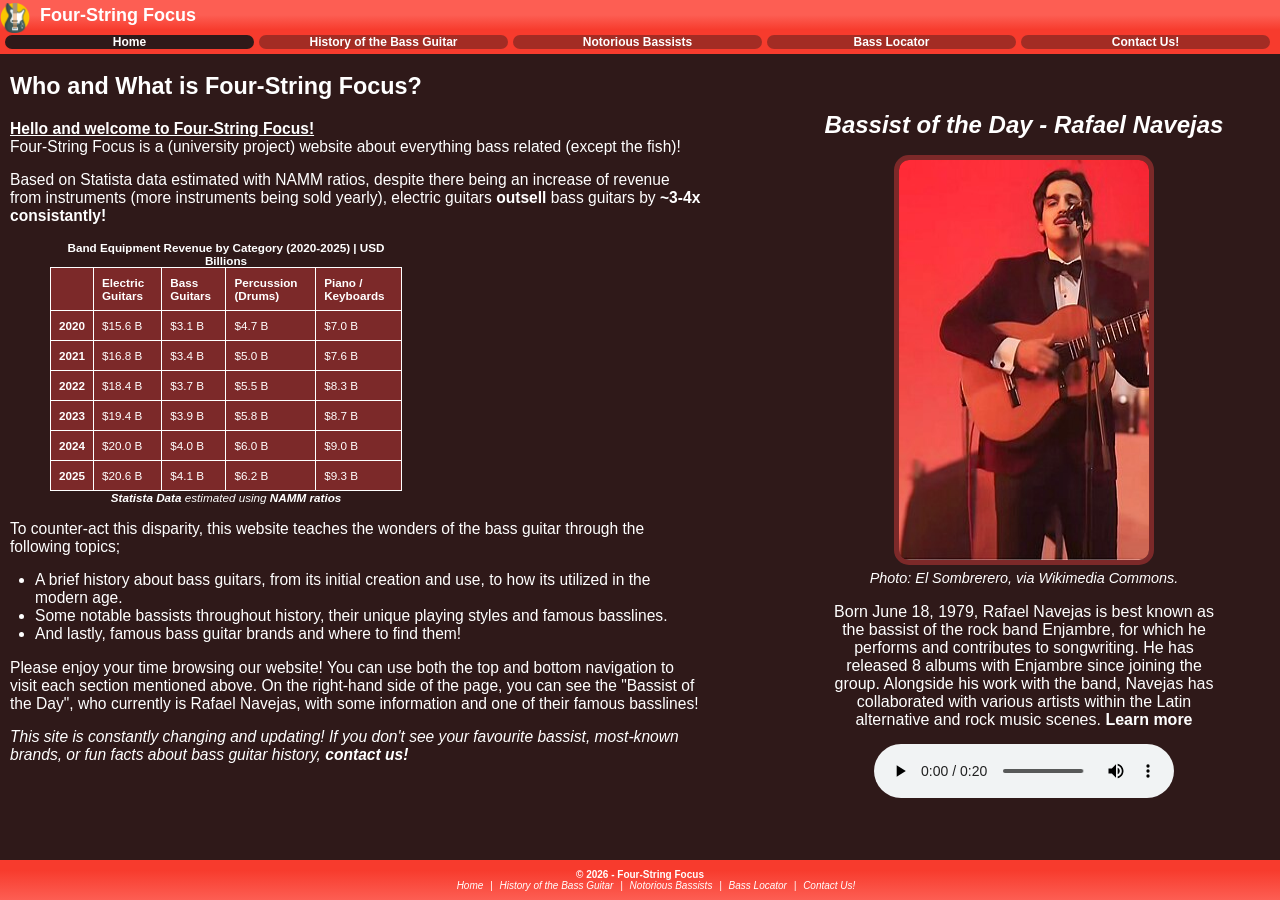
<file: index.html>
<!DOCTYPE html>
<html lang="en">
    <head>
        <meta charset="UTF-8">
        <meta name="viewport" content="width=device-width, initial-scale=1.0">
        <meta name="description" content="Homepage of Four-String Guitars">
        <meta name="keywords" content="Bass Guitars, Instruments, Music, Music History, Bassists">
        <title>Four-String Focus</title>
        <link rel="icon" href="images/general/favicon.ico" type="image/gif">
        <link rel="stylesheet" href="styles/global.css">

        <!-- Interal Styling -->
        <style>
            /* Sets dimensions of main and places it on the left */
            main {
                width: 55%;
                float: left;
                font-size: 0.975rem;
                transition: all 1s ease;
                margin-bottom: 25px;
            }

            /* Text formatting for main information */
            main p {
                font-weight: normal;
                margin-left: 10px;
            }

            /* Statistical table */
            table {
                background-color: #7C2929;
                margin-left: 50px;
                width:50%;
                border :1px solid white;
                border-collapse: collapse;
                text-align: center;
                font-size: 0.75em;
                padding :2px;
                margin-top: 0px;
            }

            /* Text formatting for table */
            th,td {
                border: 1px solid white;
                text-align: left;
                padding: 8px;
            }

            /* Font change to highlight hyperlink to sources for table */
            .credits {
                margin: 0;
                text-decoration: none;
                color: white;
                font-weight: bold;
            }

            /* Sets aside as flex container - Column, with each child being centered */
            aside {
                height: 800px;
                float: right;
                display: flex;
                flex-direction: column;
                justify-content: center;
                align-items: center;
                text-align: center;
                width: 40%;
                margin: 0;
                transition: all 1s ease;
            }

            /* Sets heading in aside */
            aside h2 {
                font-style: italic;
                margin: 0;
            }

            /* Sets paragraph in aside with width limited to 75% of the aside */
            aside p {
                margin: 0 auto;
                max-width: 75%;
                text-align: center;
            }

            /* Spaces audio from information paragraph*/
            aside audio {
                margin-top: 15px;
                min-height: 25px;
            }

            /* Sets sizing of image with border */
            #image {
                height: 400px;
                width: 250px;
                border: 5px solid #7C2929;
                border-radius: 15px;
            }

            figcaption a {
                font-size: 0.9rem;
                text-decoration: none;
                color: #FFF;
            }

            /* Fixes formatting for screens with viewport scaling of 1.5x */
            @media (min-resolution: 144dpi) and (max-resolution: 145dpi) {
                main {
                    font-size: clamp(0.45rem, 1vw, 0.6rem);
                }

                aside {
                    height: 500px;
                    font-size: clamp(0.45rem, 1vw, 0.6rem);
                }

                aside audio {
                    transform: scale(0.75);
                }

                #image {
                    height: 200px;
                    width: 150px;
                }
            }
        </style>
    </head>

    <body>
        <header>
            <img src="images/general/logo.jpg" alt="logo">
            <h2> Four-String Focus </h2>
        </header>

        <nav id="mainNavigation">
            <ul>
                <li id="active"> <a href="index.html">Home</a> </li>
                <li> <a href="history.html">History of the Bass Guitar</a> </li>
                <li> <a href="bassists.html">Notorious Bassists</a> </li>
                <li> <a href="locator.html">Bass Locator</a> </li>
                <li> <a href="contact.html">Contact Us!</a> </li>
            </ul>
        </nav>

        <main>
            <h2 style="margin-left: 10px;"> Who and What is Four-String Focus? </h2>
                
            <p>
                <u><b> Hello and welcome to Four-String Focus! </b></u> <br>
                Four-String Focus is a (university project) website about everything bass related (except the fish)!
            </p>
                
            <p>
                Based on Statista data estimated with NAMM ratios, 
                despite there being an increase of revenue from instruments (more instruments being sold yearly), 
                electric guitars <b> outsell </b> bass guitars by <b> ~3-4x consistantly! </b> 
            </p>

            <table>
                <caption> <b>Band Equipment Revenue by Category (2020-2025) | USD Billions</b> </caption>
                <thead>
                    <tr>
                        <th><!-- Empty Box --></th>
                        <th>Electric Guitars</th>
                        <th>Bass Guitars</th>
                        <th>Percussion (Drums)</th>
                        <th>Piano / Keyboards</th>
                    </tr>
                </thead>
                <tbody>
                    <tr>
                        <th>2020</th>
                        <td>$15.6 B</td>
                        <td>$3.1 B</td>
                        <td>$4.7 B</td>
                        <td>$7.0 B</td>
                    </tr>
                    <tr>
                        <th>2021</th>
                        <td>$16.8 B</td>
                        <td>$3.4 B</td>
                        <td>$5.0 B</td>
                        <td>$7.6 B</td>
                    </tr>
                    <tr>
                        <th>2022</th>
                        <td>$18.4 B</td>
                        <td>$3.7 B</td>
                        <td>$5.5 B</td>
                        <td>$8.3 B</td>
                    </tr>
                    <tr>
                        <th>2023</th>
                        <td>$19.4 B</td>
                        <td>$3.9 B</td>
                        <td>$5.8 B</td>
                        <td>$8.7 B</td>
                    </tr>
                    <tr>
                        <th>2024</th>
                        <td>$20.0 B</td>
                        <td>$4.0 B</td>
                        <td>$6.0 B</td>
                        <td>$9.0 B</td>
                    </tr>
                    <tr>
                        <th>2025</th>
                        <td>$20.6 B</td>
                        <td>$4.1 B</td>
                        <td>$6.2 B</td>
                        <td>$9.3 B</td>
                    </tr>
                </tbody>
            </table>

            <p style="width: 50%; margin-top: 0; margin-left: 50px; text-align: center; font-size: 0.75em;"> 
                <i>
                    <a class="credits" href="https://www.statista.com/outlook/cmo/toys-hobby/musical-instruments/worldwide?currency=USD#revenue">Statista Data</a>
                    estimated using
                    <a class="credits" href="https://www.namm.org/sites/default/files/2025-11/NAMM2025GlobalReportV3.pdf">NAMM ratios</a> 
                </i> 
            </p>

            <p>To counter-act this disparity, this website teaches the wonders of the bass guitar through the following topics; </p>

            <ol style="list-style-type: disc; font-size: 1em; font-weight: normal; margin-left: -5px;">
                <li> A brief history about bass guitars, from its initial creation and use, to how its utilized in the modern age. </li>
                <li> Some notable bassists throughout history, their unique playing styles and famous basslines. </li>
                <li> And lastly, famous bass guitar brands and where to find them! </li>
            </ol>

            <p> 
                Please enjoy your time browsing our website!
                You can use both the top and bottom navigation to visit each section mentioned above.
                On the right-hand side of the page, you can see the "Bassist of the Day", who currently is <span class="name">CURRENT BASSIST</span>, with some information and one of their famous basslines!
            </p>

            <p style="font-style: italic;"> 
                This site is constantly changing and updating!
                If you don't see your favourite bassist, most-known brands, or fun facts about bass guitar history,
                <a style="color: white; text-decoration: none;" href="contact.html"> <b> contact us! </b> </a>
            </p>
        </main>

        <aside>
            <h2> Bassist of the Day - <span class="name"> BASSIST </span></h2>

            <figure>
                <img id="image" src="images/general/bassguitar.jpg">
                <figcaption> <i> <a href="https://www.freeimages.com/photo/bass-1421883" id="imgCredits">Photo: hakill, via FreeImages</a> </i> </figcaption>
            </figure>

            <p>
                <span id="information"> Script failed to load </span> 
                <a style="color: white; text-decoration: none;" href="bassists.html"> <b> Learn more </b> </a>
            </p>

            <audio id="audio" controls> Your browser does not support the audio element.</audio>
        </aside>

        <footer>
            <p> &copy; 2026 - Four-String Focus </p>

            <nav>
                <ul>
                    <li><a href="index.html">Home</a></li>
                    <li><a href="history.html">History of the Bass Guitar</a></li>
                    <li><a href="bassists.html">Notorious Bassists</a></li>
                    <li><a href="locator.html">Bass Locator</a></li>
                    <li><a href="contact.html">Contact Us!</a></li>
                </ul>
            </nav>
        </footer>

            <!-- Module script type to import data.js -->
        <script type="module">
            // importing array "bassists" from data.js
            import { bassists } from './data.js';

            // Finds all variables by id/class inside HTML
            const nameEl = document.querySelectorAll('.name');
            const imageEl = document.getElementById('image');
            const imgCreditsEl = document.getElementById('imgCredits');
            const creditsLinkEl = document.getElementById('imgCredits');
            const audioEl = document.getElementById('audio');
            const informationEl = document.getElementById('information')

            // Defines last saved bassist to prevent repeats in the RNG
            let lastSavedBassist = -1;

            // RNG between 0 -> bassists array length
            function getRandomBassist() {

                let newBassist;

                // Repeats until the new bassist isn't the same as previous bassist
                do {
                    newBassist = Math.floor(Math.random() * bassists.length);
                } while (newBassist === lastSavedBassist);
                
                // Sets newly picked bassist for next loop
                lastSavedBassist = newBassist;
                
                return newBassist;
            }

            // Replaces all variables from HTML with element from bassist array
            function bassistOfTheDay() {
                // Uses RNG to get array element value
                const randomBassist = bassists[getRandomBassist()];

                // Replaces each HTML element with data from array RNG element value
                nameEl.forEach(bassistName => bassistName.textContent = randomBassist.name);
                informationEl.textContent = randomBassist.information;

                imageEl.src = randomBassist.image;
                imageEl.alt = randomBassist.name;
                imgCreditsEl.textContent = randomBassist.imgCredits;
                creditsLinkEl.href = randomBassist.creditsLink;

                audioEl.innerHTML = `<source src="${randomBassist.audio}" type="audio/mpeg">`;
                audioEl.load();
            }

            // Stores the daily bassist, index position, and time of save in local storage
            function saveCurrentBassist() {
                const currentBassist = bassists[lastSavedBassist];

                localStorage.setItem('dailyBassist', JSON.stringify({
                    ...currentBassist,

                    // Appends index position and date saved
                    index: lastSavedBassist,
                    savedAt: new Date().toISOString()
                }));
            }

            // Checks whether a saved bassist by seeing if key "dailyBassist" exists
            function loadSavedBassist() {
                const savedBassist = localStorage.getItem('dailyBassist');

                // if savedBassists != null
                if (savedBassist) {
                    // Reverts string into JSON
                    const parsed = JSON.parse(savedBassist);
                    
                    // Saves last saved bassist of index value from local storage
                    lastSavedBassist = parsed.index;

                    // Formats previous bassist's date saved (example: Mon Jan 01 2026)
                    const dateSaved = new Date(parsed.savedAt);
                    const formattedDateSaved = new Date(dateSaved.getFullYear(), dateSaved.getMonth(), dateSaved.getDate());

                    // Formats current date (example: Mon Jan 01 2026)
                    const currentTime = new Date();
                    const formattedCurrentTime = new Date(currentTime.getFullYear(), currentTime.getMonth(), currentTime.getDate());

                    // if the saved date is the same as current date, replace all relavent HTML with stored data
                    if (formattedDateSaved.getTime() === formattedCurrentTime.getTime()) {
                        nameEl.forEach(bassistName => bassistName.textContent = parsed.name);
                        informationEl.textContent = parsed.information;

                        imageEl.src = parsed.image;
                        imageEl.alt = parsed.name;
                        imgCreditsEl.textContent = parsed.imgCredits;
                        creditsLinkEl.href = parsed.creditsLink;

                        audioEl.innerHTML = `<source src="${parsed.audio}" type="audio/mpeg">`;
                        audioEl.load();

                        return;
                    }
                }
                // Else choose random bassist and save to local storage
                bassistOfTheDay();
                saveCurrentBassist();

                return;
            }

            // Check to see if the current time is 00:00
            function checkMidnight() {
                const currentTime = new Date();

                const currentHours = currentTime.getHours();
                const currentMinutes = currentTime.getMinutes();

                if (currentHours === 0 && currentMinutes === 0) {
                    bassistOfTheDay();
                    saveCurrentBassist();
                }
            }

            // load saved bassist
            loadSavedBassist();

            // Checks every minute to see if it is midnight
            setInterval(checkMidnight, 60000);

            // Checks immediately on load incase it currently is midnight
            checkMidnight();

        </script>
    </body>
</html>
</file>
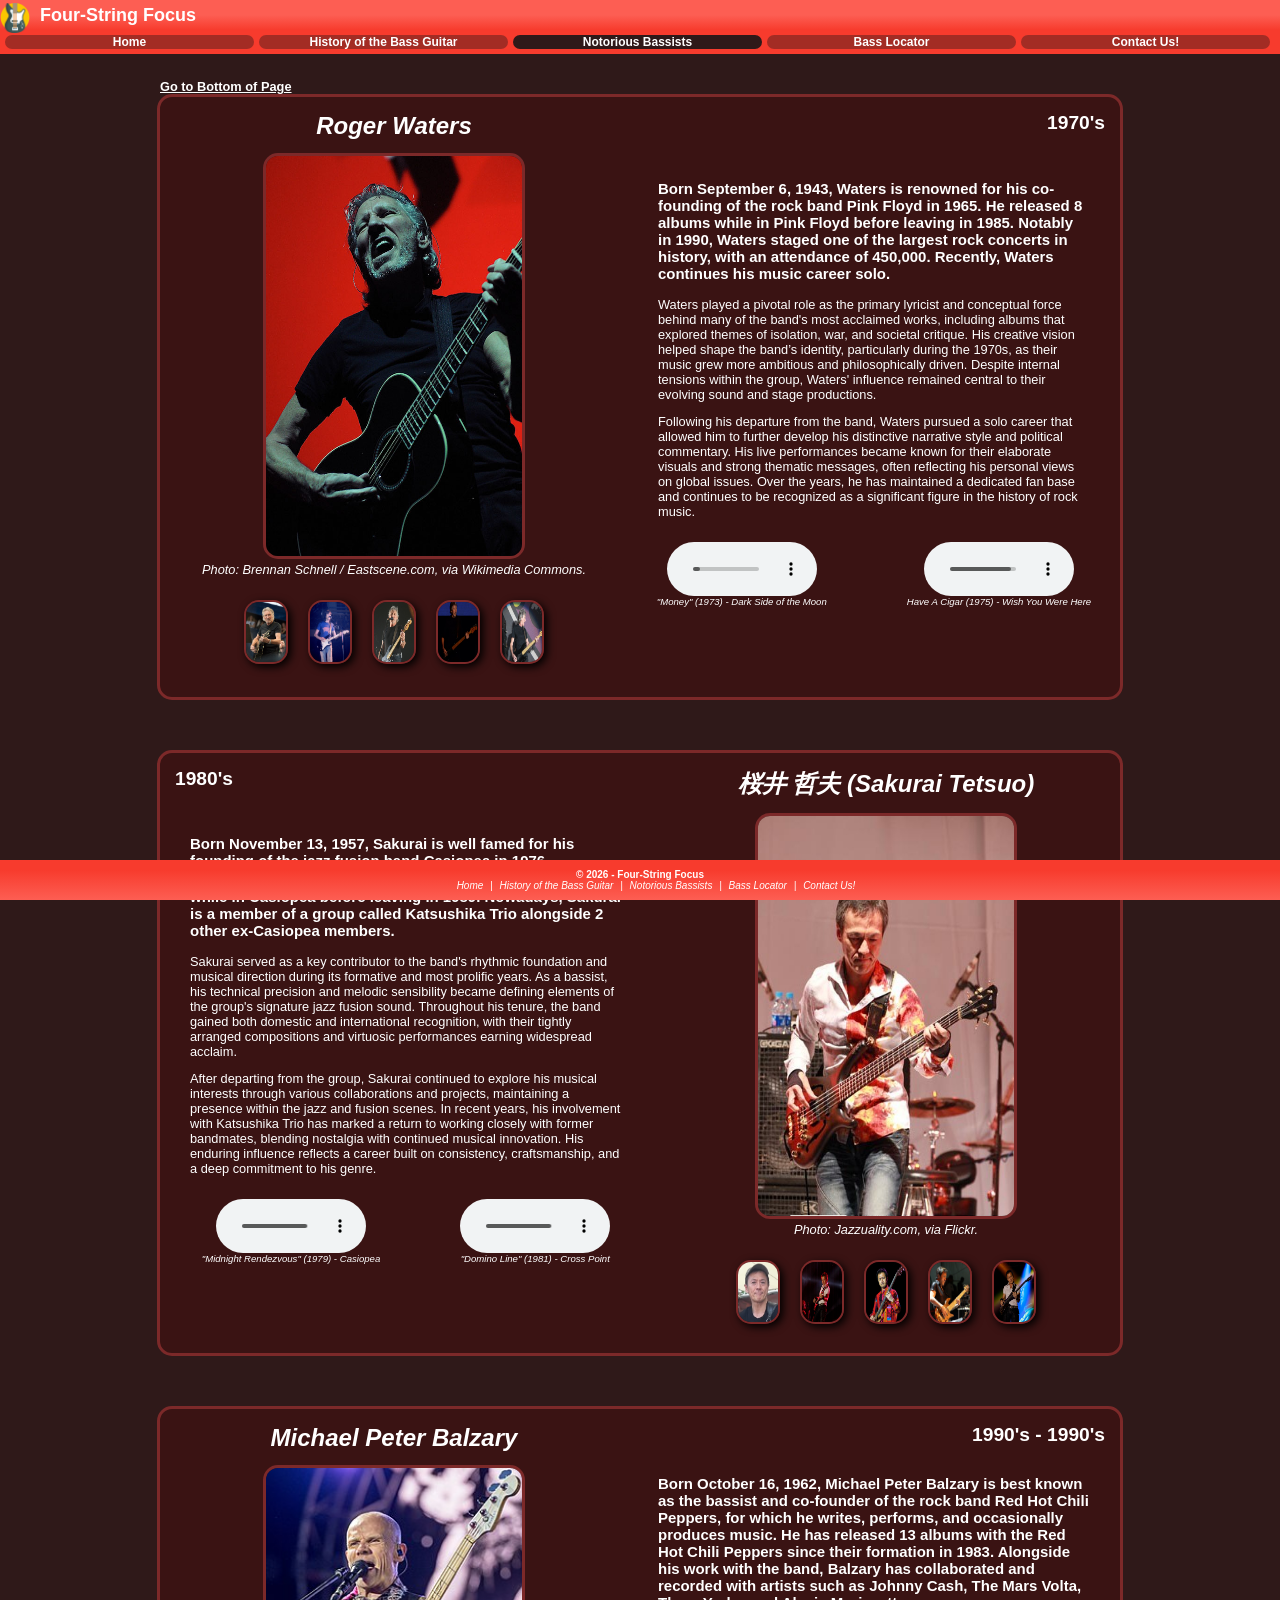
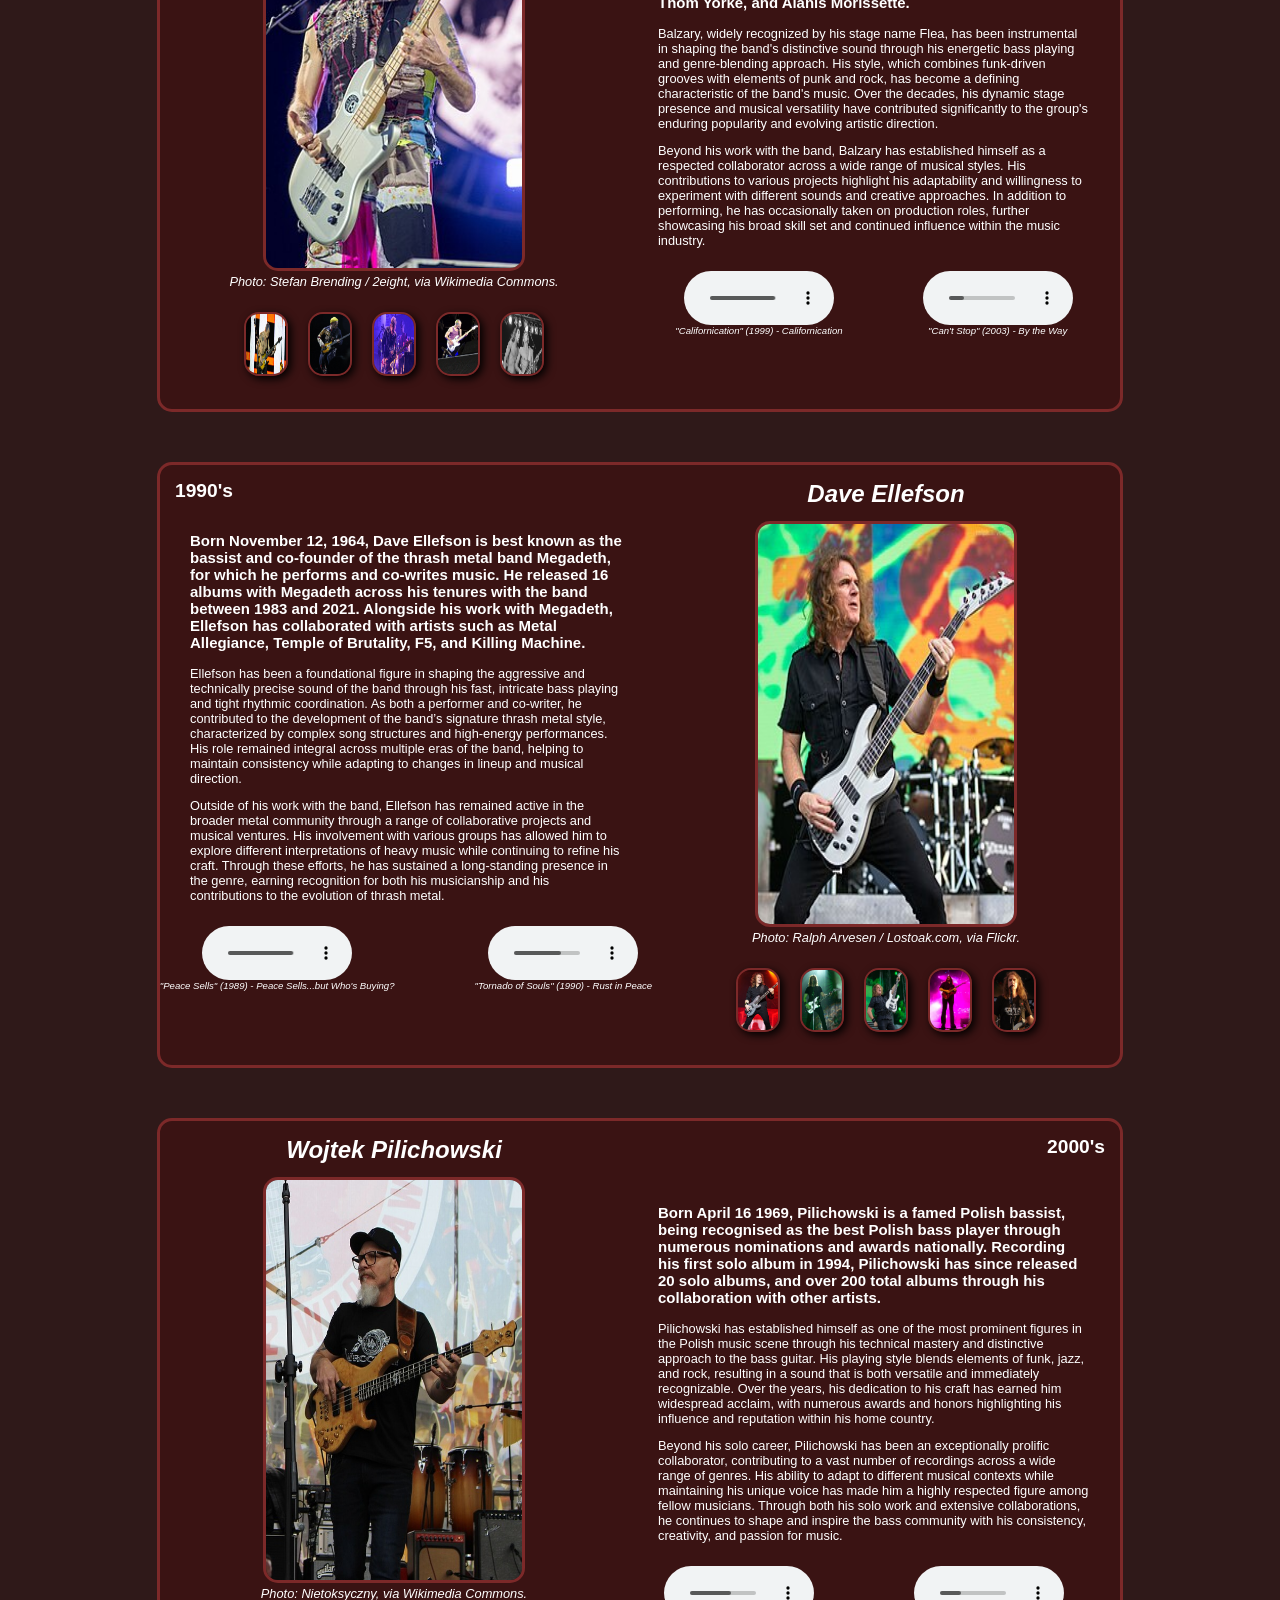
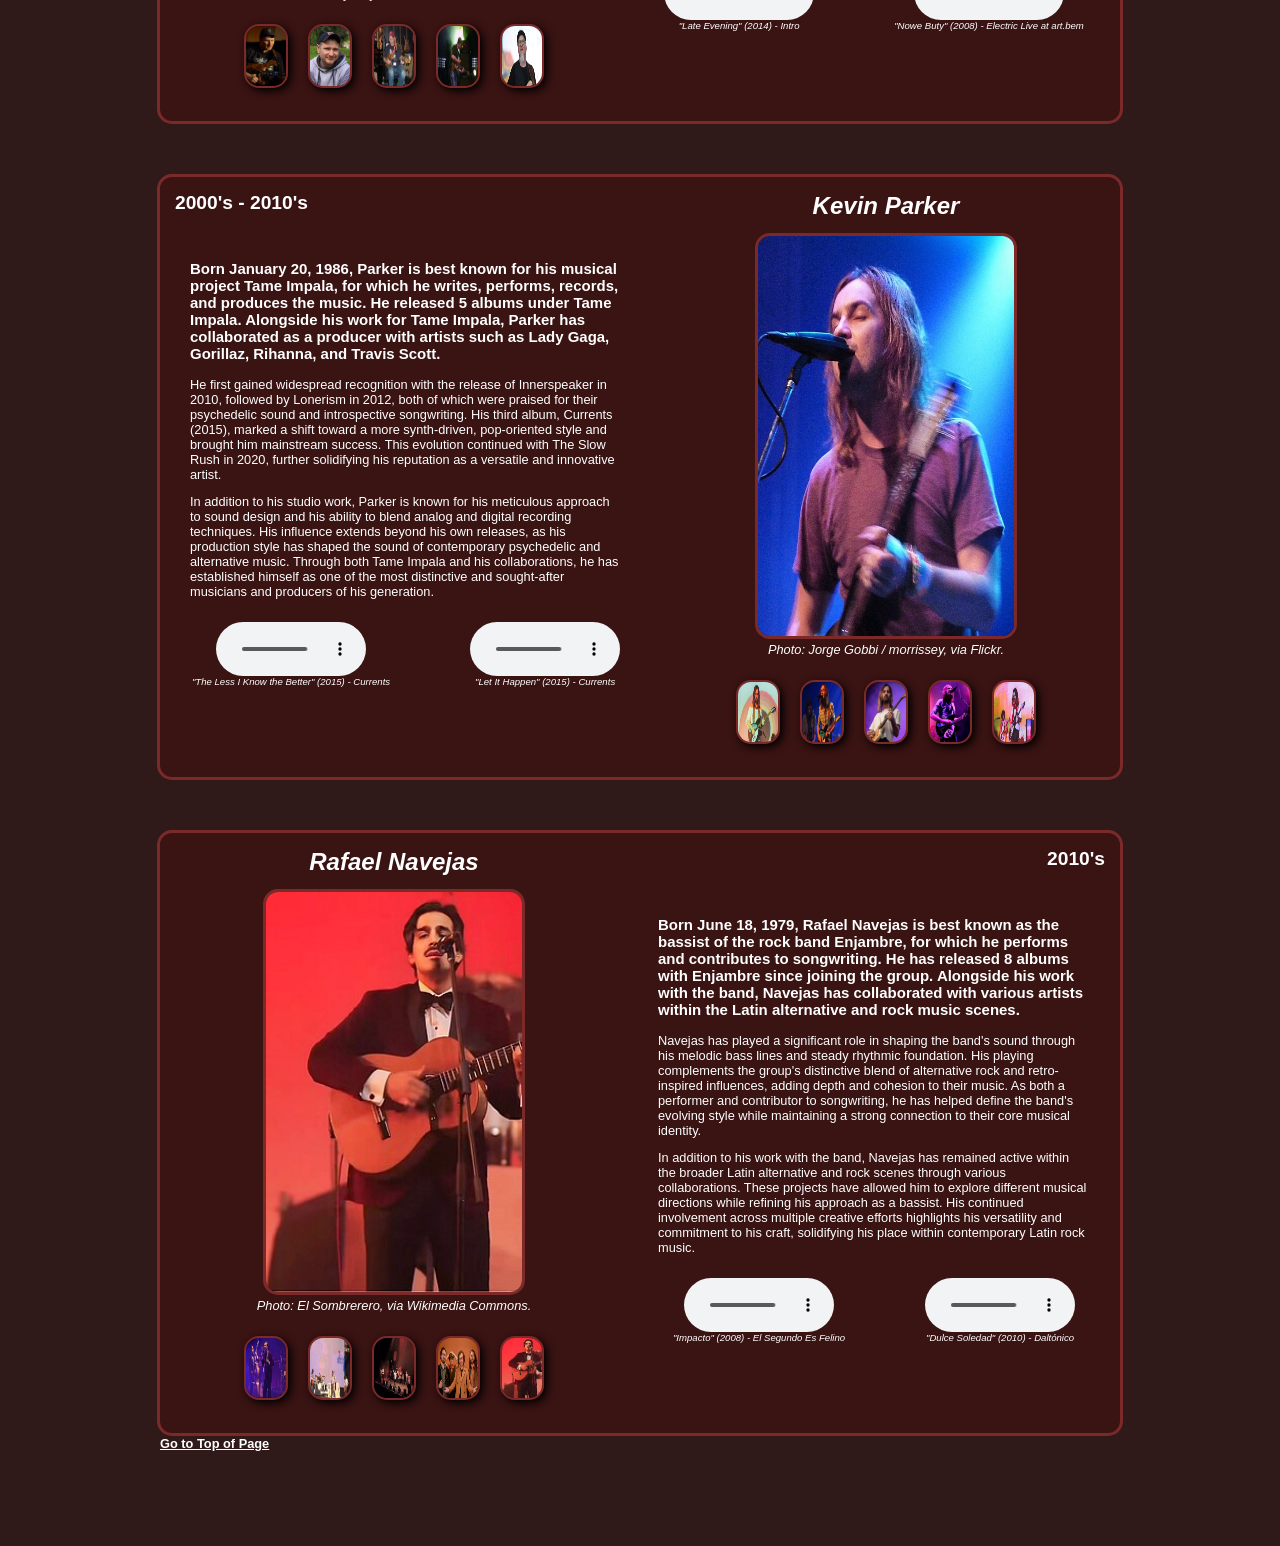
<file: bassists.html>
<!DOCTYPE html>
<html lang="en">
    <head>
        <meta charset="UTF-8">
        <meta name="viewport" content="width=device-width, initial-scale=1.0">
        <meta name="description" content="Interactive sections of Bassists with images and audio elements">
        <meta name="keywords" content="Bassists, Bassline, Audio, Music, Information">
        <title>Notorious Bassists</title>
        <link rel="icon" href="images/general/favicon.ico" type="image/gif">
        <link rel="stylesheet" href="styles/global.css">
        <style>
            /* Smooth scrolling for interal bottom/top links */
            html {
                scroll-behavior: smooth;
            }

            /* Sets main as flex container - Column, with each child centered */
            main {
                display: flex;
                flex-direction: column;
                align-items: center;
            }

            /* Formatting for botton/top internal links */
            main a {
                width: 75%;
                font-weight: bold;
                color: white;
            }

            /* Sets article as flex container - Row to be able to flip contents of every odd article */
            article {
                display: flex;
                width: 75%;
                height: 750px;
                margin-bottom: 50px;
                background-color: #3a1313;
                border: 5px solid #7C2929;
                border-radius: 25px;
                transition: all 1s ease;
            }

            .decade {
            position: absolute;
            margin: 15px 15px 0 15px;
            }

            /* Removes gap between articles on last article  */
            article:last-of-type {
                margin-bottom: 0;
            }

            /* Flips the contents of every odd article */
            article:nth-of-type(odd) {
                flex-direction: row-reverse;
            }

            /* Sets aside as flex container - Column, being 50% of the article with each child centered  */
            aside {
                display: flex;
                flex-direction: column;
                height: 100%;
                width: 50%;
                align-items: center;
                text-align: center;
            }

            /* Formats title of aside */
            aside h2 {
                width: 100%;
                margin: 25px 0 0 0;
                font-style: italic;
            }

            /* Formats mainImage with responsive width */
            aside .mainImage {
                width: clamp(100px, 40vw, 400px);
                height: 500px;
                border: 5px solid #7C2929;
                border-radius: 15px;
                margin: 0;
                transition: all 0.5s ease;
            }

            /* Formats credits link */
            figure a {
                text-decoration: none;
                font-weight: normal;
            }

            /* Sets galleryImages as flex container - Row, with each child centered */
            .galleryImages {
                display: flex;
                flex-direction: row;
                padding: 0;
                align-items: center;
                align-content: center;
            }

            /* Formats each gallery image with box shadow and responsive width */
            .galleryImages img {
                width: clamp(15px, 5vw, 75px);
                height: 75px;
                margin: 10px;
                box-shadow: 3px 3px 8px 0px #000;
                border: 3px solid #7C2929;
                border-radius: 15px;
            }

            /* Sets the section as 40% of article width, floated on the right (initially) */
            section {
                float: right; 
                width: 40%;
                height: 100%;
                padding: 0 50px;
                align-content: center;
                font-size: clamp(0.45em, 1vw, 1em);
            }

            /* Gives audio a responsive width */
            audio {
                width: clamp(100px, 15vw, 250px);
            }

            /* Sets musicSamples as flex container - Row, with each child centered */
            .musicSamples {
                display: flex;
                justify-content: center;
            }

            /* Sets each figure in musicSamples as flex container - Column to place caption under audio */
            .musicSamples figure {
                display: flex;
                flex-direction: column;
                align-items: center;
                white-space: nowrap;
                font-size: 0.75em;
            }

            /* Fixes formatting for screens with width 1280px or below */
            @media (max-width: 1280px) {
                main {
                    font-size: clamp(0.5rem, 1vw, 0.8rem);
                }

                article {
                    height: 600px;
                    border-width: 3px;
                    border-radius: 15px;
                }

                aside h2 {
                    font-size: clamp(1rem, 3vw, 1.5rem);
                    margin: 15px 0 0 0;
                }

                aside .mainImage {
                    width: clamp(80px, 20vw, 300px);
                    height: 400px;
                    border-width: 3px;
                }

                .galleryImages img {
                    width: clamp(15px, 10vw, 40px);
                    height: 60px;
                    margin: 10px;
                    border-width: 2px;
                }

                section {
                    width: 45%;
                    padding: 0 30px;
                    font-size: clamp(0.5em, 1vw, 1em);
                }

                audio {
                    width: clamp(80px, 15vw, 150px);
                }
            }
        </style>
    </head>

    <body>
        <header>
            <img src="images/general/logo.jpg" alt="logo">
            <h2> Four-String Focus </h2>
        </header>

        <nav id="mainNavigation">
            <ul>
                <li> <a href="index.html">Home</a> </li>
                <li> <a href="history.html">History of the Bass Guitar</a> </li>
                <li id="active"> <a href="bassists.html">Notorious Bassists</a> </li>
                <li> <a href="locator.html">Bass Locator</a> </li>
                <li> <a href="contact.html">Contact Us!</a> </li>
            </ul>
        </nav>

        <main>
            <a id="top"></a>
            <a style="margin-top: 25px;" href="#bottom">Go to Bottom of Page</a>

            <article>
                <h2 class="decade">1970's</h2>

                <section>
                    <h3> Born September 6, 1943, Waters is renowned for his co-founding of the rock band Pink Floyd in 1965. He released 8 albums while in Pink Floyd before leaving in 1985. Notably in 1990, Waters staged one of the largest rock concerts in history, with an attendance of 450,000. Recently, Waters continues his music career solo. </h3>
                    <p> Waters played a pivotal role as the primary lyricist and conceptual force behind many of the band's most acclaimed works, including albums that explored themes of isolation, war, and societal critique. His creative vision helped shape the band’s identity, particularly during the 1970s, as their music grew more ambitious and philosophically driven. Despite internal tensions within the group, Waters' influence remained central to their evolving sound and stage productions. </p>
                    <p> Following his departure from the band, Waters pursued a solo career that allowed him to further develop his distinctive narrative style and political commentary. His live performances became known for their elaborate visuals and strong thematic messages, often reflecting his personal views on global issues. Over the years, he has maintained a dedicated fan base and continues to be recognized as a significant figure in the history of rock music. </p>

                    <figure class="musicSamples">
                        <figure>
                            <audio controls> <source src="audio/r-waters/money.mp3" type="audio/mpeg"> Your browser does not support the audio element. </audio>
                            <figcaption> <i>"Money" (1973) - Dark Side of the Moon</i> </figcaption>
                        </figure>

                        <figure>
                            <audio controls> <source src="audio/r-waters/haveacigar.mp3" type="audio/mpeg"> Your browser does not support the audio element. </audio>
                            <figcaption> <i>Have A Cigar (1975) - Wish You Were Here</i> </figcaption>
                        </figure>
                    </figure>
                </section>

                <aside>
                    <h2> Roger Waters </h2>

                    <figure>
                       <img class="mainImage" src="images/bassists/r-waters/rogerwatersmain.jpg" alt="Roger Waters">
                        <figcaption style="margin-top: 0;"> <a href="https://commons.wikimedia.org/wiki/File:Roger_Waters_-_The_Wall_in_Ottawa_%287451690376%29.jpg"><i>Photo: Brennan Schnell / Eastscene.com, via Wikimedia Commons.</i></a> </figcaption>
                    </figure>

                    <span class="galleryImages">
                        <a href="https://www.flickr.com/photos/weeklydig/19373573284/"> <img src="images/bassists/r-waters/rogerwatersalt1.jpg" alt="digboston, via Flickr"> </a>
                        <a href="https://www.flickr.com/photos/markcull979/5170692900"> <img src="images/bassists/r-waters/rogerwatersalt2.jpg" alt="Mark Cullen, via Flickr"> </a>
                        <a href="https://commons.wikimedia.org/wiki/File:Roger_Waters_18_May_2008_London_O2_Arena.jpg"> <img src="images/bassists/r-waters/rogerwatersalt3.jpg" alt="Eddie Berman, via Wikimedia Commons"> </a>
                        <a href="https://www.flickr.com/photos/jrockdrigo/29381649223"> <img src="images/bassists/r-waters/rogerwatersalt4.jpg" alt="Rodrigo Barquera, via Flickr"> </a>
                        <a href="https://commons.wikimedia.org/wiki/File:RogerWaters.jpg"> <img src="images/bassists/r-waters/rogerwatersalt5.jpg" alt="Jethro, via Wikimedia Commons"> </a>
                    </span>
                </aside>
            </article>

            <article>
                <h2 class="decade">1980's</h2>

                <section>
                    <h3> Born November 13, 1957, Sakurai is well famed for his founding of the jazz fusion band Casiopea in 1976, alongside 野呂 一生 (Noro Issei). He released 19 albums while in Casiopea before leaving in 1989. Nowadays, Sakurai is a member of a group called Katsushika Trio alongside 2 other ex-Casiopea members. </h3>
                    <p> Sakurai served as a key contributor to the band's rhythmic foundation and musical direction during its formative and most prolific years. As a bassist, his technical precision and melodic sensibility became defining elements of the group's signature jazz fusion sound. Throughout his tenure, the band gained both domestic and international recognition, with their tightly arranged compositions and virtuosic performances earning widespread acclaim. </p>
                    <p> After departing from the group, Sakurai continued to explore his musical interests through various collaborations and projects, maintaining a presence within the jazz and fusion scenes. In recent years, his involvement with Katsushika Trio has marked a return to working closely with former bandmates, blending nostalgia with continued musical innovation. His enduring influence reflects a career built on consistency, craftsmanship, and a deep commitment to his genre. </p>

                    <figure class="musicSamples">
                        <figure>
                            <audio controls> <source src="audio/s-tetsuo/midnightrendezvous.mp3" type="audio/mpeg"> Your browser does not support the audio element. </audio>
                            <figcaption> <i>"Midnight Rendezvous" (1979) - Casiopea</i> </figcaption>
                        </figure>

                        <figure>
                            <audio controls> <source src="audio/s-tetsuo/dominoline.mp3" type="audio/mpeg"> Your browser does not support the audio element. </audio>
                            <figcaption> <i>"Domino Line" (1981) - Cross Point</i> </figcaption>
                        </figure>
                    </figure>
                </section>

                <aside>
                    <h2> 桜井 哲夫 (Sakurai Tetsuo) </h2>

                    <figure>
                        <img class="mainImage" src="images/bassists/s-tetsuo/sakuraitetsuomain.jpg" alt="Sakurai Tetsuo">
                        <figcaption style="margin-top: 0;"> <a href="https://www.flickr.com/photos/jazzuality/8105717785"><i> Photo: Jazzuality.com, via Flickr. </i></a> </figcaption>
                    </figure>

                    <span class="galleryImages">
                        <a href="https://commons.wikimedia.org/wiki/File:Tetsuo_Sakurai,_2019.png"> <img src="images/bassists/s-tetsuo/sakuraitetsuoalt1.jpg" alt="nexcomvisual, via Wikimedia Commons"> </a>
                        <a href="https://www.flickr.com/photos/zepboy/8582930349/"> <img src="images/bassists/s-tetsuo/sakuraitetsuoalt2.jpg" alt="Reza Palevi, via Flickr"> </a>
                        <a href="https://www.flickr.com/photos/anggara_sidjabat/4592764512/"> <img src="images/bassists/s-tetsuo/sakuraitetsuoalt3.jpg" alt="Anggara Sidjabat, via Flickr"> </a>
                        <a href="https://www.flickr.com/photos/erwinsanjaya/3057721513/"> <img src="images/bassists/s-tetsuo/sakuraitetsuoalt4.jpg" alt="Erwin Sanjaya, via Flickr"> </a>
                        <a href="https://www.flickr.com/photos/zepboy/8582911543/"> <img src="images/bassists/s-tetsuo/sakuraitetsuoalt5.jpg" alt="Reza Palevi, via Flickr"> </a>
                    </span>
                </aside>
            </article>

            <article>
                <h2 class="decade">1990's - 1990's</h2>

                <section>
                    <h3> Born October 16, 1962, Michael Peter Balzary is best known as the bassist and co-founder of the rock band Red Hot Chili Peppers, for which he writes, performs, and occasionally produces music. He has released 13 albums with the Red Hot Chili Peppers since their formation in 1983. Alongside his work with the band, Balzary has collaborated and recorded with artists such as Johnny Cash, The Mars Volta, Thom Yorke, and Alanis Morissette. </h3>
                    <p> Balzary, widely recognized by his stage name Flea, has been instrumental in shaping the band's distinctive sound through his energetic bass playing and genre-blending approach. His style, which combines funk-driven grooves with elements of punk and rock, has become a defining characteristic of the band's music. Over the decades, his dynamic stage presence and musical versatility have contributed significantly to the group's enduring popularity and evolving artistic direction. </p>
                    <p> Beyond his work with the band, Balzary has established himself as a respected collaborator across a wide range of musical styles. His contributions to various projects highlight his adaptability and willingness to experiment with different sounds and creative approaches. In addition to performing, he has occasionally taken on production roles, further showcasing his broad skill set and continued influence within the music industry. </p>

                    <figure class="musicSamples">
                        <figure>
                            <audio controls> <source src="audio/m-balzary/californication.mp3" type="audio/mpeg"> Your browser does not support the audio element. </audio>
                            <figcaption> <i>"Californication" (1999) - Californication</i> </figcaption>
                        </figure>

                        <figure>
                            <audio controls> <source src="audio/m-balzary/cantstop.mp3" type="audio/mpeg"> Your browser does not support the audio element. </audio>
                            <figcaption> <i>"Can't Stop" (2003) - By the Way</i> </figcaption>
                        </figure>
                    </figure>
                </section>

                <aside>
                    <h2> Michael Peter Balzary </h2>

                    <figure>
                        <img class="mainImage" src="images/bassists/m-balzary/michaelpeterbalzarymain.jpg" alt="Michael Peter Balzary">
                        <figcaption style="margin-top: 0;"> <a href="https://commons.wikimedia.org/wiki/File:2016_RiP_Red_Hot_Chili_Peppers_-_Michael_Flea_Balzary_-_by_2eight_-_DSC0085.jpg"><i>Photo: Stefan Brending / 2eight, via Wikimedia Commons.</i></a> </figcaption>
                    </figure>

                    <span class="galleryImages">
                        <a href="https://commons.wikimedia.org/wiki/File:Red_Hot_Chili_Peppers_-_Rock_in_Rio_Madrid_2012_-_14.jpg"> <img src="images/bassists/m-balzary/michaelpeterbalzaryalt1.jpg" alt="Carlos Delgado, via Wikimedia Commons"> </a>
                        <a href="https://en.wikipedia.org/wiki/File:Flea_1012_(2).jpg"> <img src="images/bassists/m-balzary/michaelpeterbalzaryalt2.jpg" alt="Piyush Kumar, via Flickr"> </a>
                        <a href="https://commons.wikimedia.org/wiki/File:Melt_Festival_2013_-_Atoms_For_Peace-13.jpg"> <img src="images/bassists/m-balzary/michaelpeterbalzaryalt3.jpg" alt="Henry Laurisch, via Wikimedia Commons"> </a>
                        <a href="https://www.flickr.com/photos/195981675@N06/52278932071/"> <img src="images/bassists/m-balzary/michaelpeterbalzaryalt4.jpg" alt="Hel Davies, via Flickr"> </a>
                        <a href="https://www.nationaalarchief.nl/onderzoeken/fotocollectie/ad743adc-d0b4-102d-bcf8-003048976d84"> <img src="images/bassists/m-balzary/michaelpeterbalzaryalt5.jpg" alt="Rob C. Croes, via nationaalarchief.nl"> </a>
                    </span>
                </aside>
            </article>

            <article>
                <h2 class="decade">1990's</h2>

                <section>
                    <h3> Born November 12, 1964, Dave Ellefson is best known as the bassist and co-founder of the thrash metal band Megadeth, for which he performs and co-writes music. He released 16 albums with Megadeth across his tenures with the band between 1983 and 2021. Alongside his work with Megadeth, Ellefson has collaborated with artists such as Metal Allegiance, Temple of Brutality, F5, and Killing Machine. </h3>
                    <p> Ellefson has been a foundational figure in shaping the aggressive and technically precise sound of the band through his fast, intricate bass playing and tight rhythmic coordination. As both a performer and co-writer, he contributed to the development of the band’s signature thrash metal style, characterized by complex song structures and high-energy performances. His role remained integral across multiple eras of the band, helping to maintain consistency while adapting to changes in lineup and musical direction. </p>
                    <p> Outside of his work with the band, Ellefson has remained active in the broader metal community through a range of collaborative projects and musical ventures. His involvement with various groups has allowed him to explore different interpretations of heavy music while continuing to refine his craft. Through these efforts, he has sustained a long-standing presence in the genre, earning recognition for both his musicianship and his contributions to the evolution of thrash metal. </p>

                    <figure class="musicSamples">
                        <figure>
                            <audio controls> <source src="audio/d-ellefson/peacesells.mp3" type="audio/mpeg"> Your browser does not support the audio element. </audio>
                            <figcaption> <i>"Peace Sells" (1989) - Peace Sells...but Who's Buying?</i> </figcaption>
                        </figure>

                        <figure>
                            <audio controls> <source src="audio/d-ellefson/tornadoofsouls.mp3" type="audio/mpeg"> Your browser does not support the audio element. </audio>
                            <figcaption> <i>"Tornado of Souls" (1990) - Rust in Peace </i> </figcaption>
                        </figure>
                    </figure>
                </section>

                <aside>
                    <h2> Dave Ellefson </h2>

                    <figure>
                        <img class="mainImage" src="images/bassists/d-ellefson/daveellefsonmain.jpg">
                        <figcaption style="margin-top: 0;"> <a href="https://www.flickr.com/photos/rarvesen/27457608296/"><i>Photo: Ralph Arvesen / Lostoak.com, via Flickr.</i></a> </figcaption>
                    </figure>

                    <span class="galleryImages">
                        <a href="https://commons.wikimedia.org/wiki/File:Megadeth_@_Arena_Joondalup.jpg"> <img src="images/bassists/d-ellefson/daveellefsonalt1.jpg" alt="Stuart Sevastos, via Flickr"> </a>
                        <a href="https://commons.wikimedia.org/wiki/File:Dave_Ellefson_Kiev_05.JPG"> <img src="images/bassists/d-ellefson/daveellefsonalt2.jpg" alt="Narcoticq, via Wikimedia Commons"> </a>
                        <a href="https://www.flickr.com/photos/rarvesen/27393017772/"> <img src="images/bassists/d-ellefson/daveellefsonalt3.jpg" alt="Ralph Arvesen, via Flickr"> </a>
                        <a href="https://www.flickr.com/photos/tonyfelgueiras/6861233937"> <img src="images/bassists/d-ellefson/daveellefsonalt4.jpg" alt="Tony Felgueiras, via Flickr"> </a>
                        <a href="https://commons.wikimedia.org/wiki/File:David_Ellefson.jpg"> <img src="images/bassists/d-ellefson/daveellefsonalt5.jpg" alt="Carter Sterling, via Wikimedia Commons"> </a>
                    </span>
                </aside>
            </article>

            <article>
                <h2 class="decade">2000's</h2>

                <section>
                    <h3> Born April 16 1969, Pilichowski is a famed Polish bassist, being recognised as the best Polish bass player through numerous nominations and awards nationally. Recording his first solo album in 1994, Pilichowski has since released 20 solo albums, and over 200 total albums through his collaboration with other artists. </h3>
                    <p> Pilichowski has established himself as one of the most prominent figures in the Polish music scene through his technical mastery and distinctive approach to the bass guitar. His playing style blends elements of funk, jazz, and rock, resulting in a sound that is both versatile and immediately recognizable. Over the years, his dedication to his craft has earned him widespread acclaim, with numerous awards and honors highlighting his influence and reputation within his home country. </p>
                    <p> Beyond his solo career, Pilichowski has been an exceptionally prolific collaborator, contributing to a vast number of recordings across a wide range of genres. His ability to adapt to different musical contexts while maintaining his unique voice has made him a highly respected figure among fellow musicians. Through both his solo work and extensive collaborations, he continues to shape and inspire the bass community with his consistency, creativity, and passion for music. </p>

                    <figure class="musicSamples">
                        <figure>
                            <audio controls> <source src="audio/w-pilichowski/lateevening.mp3" type="audio/mpeg"> Your browser does not support the audio element. </audio>
                            <figcaption> <i>"Late Evening" (2014) - Intro</i> </figcaption>
                        </figure>

                        <figure>
                            <audio controls> <source src="audio/w-pilichowski/nowebuty.mp3" type="audio/mpeg"> Your browser does not support the audio element. </audio>
                            <figcaption> <i>"Nowe Buty" (2008) - Electric Live at art.bem</i> </figcaption>
                        </figure>
                    </figure>
                </section>

                <aside>
                    <h2> Wojtek Pilichowski </h2>

                    <figure>
                        <img class="mainImage" src="images/bassists/w-pilichowski/wojtekpilichowskimain.jpg">
                        <figcaption style="margin-top: 0;"> <a href="https://commons.wikimedia.org/wiki/File:Wojciech_Pilichowski_01.05.2022_(cropped).jpg"><i>Photo: Nietoksyczny, via Wikimedia Commons.</i></a> </figcaption>
                    </figure>

                    <span class="galleryImages">
                        <a href="https://commons.wikimedia.org/wiki/File:Pi-eR-2_-_Wojciech_Pilichowski.jpg"> <img src="images/bassists/w-pilichowski/wojtekpilichowskialt1.jpg" alt="Kubakocoj, via Wikimedia Commons"> </a> 
                        <a href="https://commons.wikimedia.org/wiki/File:JKRUK_20110508_WOJCIECH_PILICHOWSKI_BUSKO_IMG_7914.jpg"> <img src="images/bassists/w-pilichowski/wojtekpilichowskialt2.jpg" alt="Jarosław Roland Kruk, via Wikimedia Commons"> </a>
                        <a href="https://www.flickr.com/photos/weimprovise/8610508173/in/photolist-dhuaK-e7T76t"> <img src="images/bassists/w-pilichowski/wojtekpilichowskialt3.jpg" alt="Joel Rodrigues, via Flickr"> </a>
                        <a href="https://commons.wikimedia.org/wiki/File:Wojtek_Pilichowski_-_podczas_koncertu.jpg"> <img src="images/bassists/w-pilichowski/wojtekpilichowskialt4.jpg" alt="Tomek Struszczyk, via Wikimedia Commons"> </a>
                        <a href="https://commons.wikimedia.org/wiki/File:Guitar_World_Record_2023,_stage_guests_026.jpg"> <img src="images/bassists/w-pilichowski/wojtekpilichowskialt5.jpg" alt="Wojciech Pędzich, via Wikimedia Commons"> </a>
                    </span>                
                </aside>
            </article>

            <article>
                <h2 class="decade">2000's - 2010's</h2>

                <section>
                    <h3> Born January 20, 1986, Parker is best known for his musical project Tame Impala, for which he writes, performs, records, and produces the music. He released 5 albums under Tame Impala. Alongside his work for Tame Impala, Parker has collaborated as a producer with artists such as Lady Gaga, Gorillaz, Rihanna, and Travis Scott. </h3>
                    <p> He first gained widespread recognition with the release of Innerspeaker in 2010, followed by Lonerism in 2012, both of which were praised for their psychedelic sound and introspective songwriting. His third album, Currents (2015), marked a shift toward a more synth-driven, pop-oriented style and brought him mainstream success. This evolution continued with The Slow Rush in 2020, further solidifying his reputation as a versatile and innovative artist. </p>
                    <p> In addition to his studio work, Parker is known for his meticulous approach to sound design and his ability to blend analog and digital recording techniques. His influence extends beyond his own releases, as his production style has shaped the sound of contemporary psychedelic and alternative music. Through both Tame Impala and his collaborations, he has established himself as one of the most distinctive and sought-after musicians and producers of his generation. </p>

                    <figure class="musicSamples">
                        <figure>
                            <audio controls> <source src="audio/k-parker/thelessiknowthebetter.mp3" type="audio/mpeg"> Your browser does not support the audio element. </audio>
                            <figcaption> <i>"The Less I Know the Better" (2015) - Currents</i> </figcaption>
                        </figure>

                        <figure>
                            <audio controls> <source src="audio/k-parker/letithappen.mp3" type="audio/mpeg"> Your browser does not support the audio element. </audio>
                            <figcaption> <i>"Let It Happen" (2015) - Currents</i> </figcaption>
                        </figure>
                    </figure>
                </section>

                <aside>
                    <h2> Kevin Parker </h2>

                    <figure>
                        <img class="mainImage" src="images/bassists/k-parker/kevinparkermain.jpg">
                        <figcaption style="margin-top: 0;"> <a href="https://www.flickr.com/photos/morrissey/7823436454/in/[base64]"><i>Photo: Jorge Gobbi / morrissey, via Flickr.</i></a> </figcaption>
                    </figure>
                
                    <span class="galleryImages">
                        <a href="https://commons.wikimedia.org/wiki/File:Tame_Impala-3687_%2818659088669%29.jpg"> <img src="images/bassists/k-parker/kevinparkeralt1.jpg" alt="Abby Gillardi, via Flickr"> </a>
                        <a href="https://commons.wikimedia.org/wiki/File:Kevin-parker-1350426300.jpg"> <img src="images/bassists/k-parker/kevinparkeralt2.jpg" alt="Eddie Janssens, via Wikiportrait"> </a>
                        <a href="https://commons.wikimedia.org/wiki/File:Tame_Impala_Surly_Brewing_in_Minneapolis_2019_%2848419382936%29_%28cropped%29.jpg"> <img src="images/bassists/k-parker/kevinparkeralt3.jpg" alt="Andy Witchger, via Wikimedia Commons"> </a>
                        <a href="https://commons.wikimedia.org/wiki/File:Tame_Impala_Performing_in_NYC_cropped.jpg"> <img src="images/bassists/k-parker/kevinparkeralt4.jpg" alt="Kennysun, via Wikipédia"> </a>
                        <a href="https://commons.wikimedia.org/wiki/File:Tame_Impala-3730_(18222361334).jpg"> <img src="images/bassists/k-parker/kevinparkeralt5.jpg" alt="Abby Gillardi, via Flickr"> </a>
                    </span>
                </aside>
            </article>

            <article>
                <h2 class="decade">2010's</h2>

                <section>
                    <h3> Born June 18, 1979, Rafael Navejas is best known as the bassist of the rock band Enjambre, for which he performs and contributes to songwriting. He has released 8 albums with Enjambre since joining the group. Alongside his work with the band, Navejas has collaborated with various artists within the Latin alternative and rock music scenes. </h3>
                    <p> Navejas has played a significant role in shaping the band's sound through his melodic bass lines and steady rhythmic foundation. His playing complements the group's distinctive blend of alternative rock and retro-inspired influences, adding depth and cohesion to their music. As both a performer and contributor to songwriting, he has helped define the band's evolving style while maintaining a strong connection to their core musical identity. </p>
                    <p> In addition to his work with the band, Navejas has remained active within the broader Latin alternative and rock scenes through various collaborations. These projects have allowed him to explore different musical directions while refining his approach as a bassist. His continued involvement across multiple creative efforts highlights his versatility and commitment to his craft, solidifying his place within contemporary Latin rock music. </p>

                    <figure class="musicSamples">
                        <figure>
                            <audio controls> <source src="audio/r-navejas/impacto.mp3" type="audio/mpeg"> Your browser does not support the audio element. </audio>
                            <figcaption> <i>"Impacto" (2008) - El Segundo Es Felino</i> </figcaption>
                        </figure>

                        <figure>
                            <audio controls> <source src="audio/r-navejas/dulcesoledad.mp3" type="audio/mpeg"> Your browser does not support the audio element. </audio>
                            <figcaption> <i>"Dulce Soledad" (2010) - Daltónico</i> </figcaption>
                        </figure>
                    </figure>
                </section>

                <aside>
                    <h2> Rafael Navejas </h2>

                    <figure>
                        <img class="mainImage" src="images/bassists/r-navejas/rafaelnavejasmain.jpg">
                        <figcaption style="margin-top: 0;"> <a href="https://es.wikipedia.org/wiki/Archivo:Rafael_Navejas.jpg"><i>Photo: El Sombrerero, via Wikimedia Commons.</i></a> </figcaption>
                    </figure>
                
                    <span class="galleryImages">
                        <a href="https://es.wikipedia.org/wiki/Archivo:Enjambre_en_vivo_en_Noches_de_Sal%C3%B3n.jpg"> <img src="images/bassists/r-navejas/rafaelnavejasalt1.jpg" alt="El Sombrerero, via Wikimedia Commons"> </a>
                        <a href="https://es.wikipedia.org/wiki/Archivo:Enjambre_en_Vive_Latino.jpg"> <img src="images/bassists/r-navejas/rafaelnavejasalt2.jpg" alt="El Sombrerero, via Wikimedia Commons"> </a>
                        <a href="https://es.wikipedia.org/wiki/Archivo:Enjambre_en_vivo.jpg"> <img src="images/bassists/r-navejas/rafaelnavejasalt3.jpg" alt="El Sombrerero, via Wikimedia Commons"> </a>
                        <a href="https://es.wikipedia.org/wiki/Archivo:Enjambre_sesi%C3%B3n_fotogr%C3%A1fica.jpg"> <img src="images/bassists/r-navejas/rafaelnavejasalt4.jpg" alt="El Sombrerero, via Wikimedia Commons"> </a>
                        <a href="https://es.wikipedia.org/wiki/Archivo:Rafael_Navejas.jpg"> <img src="images/bassists/r-navejas/rafaelnavejasalt5.jpg" alt="El Sombrerero, via Wikimedia Commons"></a>
                    </span>
                </aside>
            </article>

            <a id="bottom"></a>
            <a style="margin-bottom: 95px;" href="#top">Go to Top of Page</a>
        </main>

        <footer>
            <p> &copy; 2026 - Four-String Focus </p>

            <nav>
                <ul>
                    <li><a href="index.html">Home</a></li>
                    <li><a href="history.html">History of the Bass Guitar</a></li>
                    <li><a href="bassists.html">Notorious Bassists</a></li>
                    <li><a href="locator.html">Bass Locator</a></li>
                    <li><a href="contact.html">Contact Us!</a></li>
                </ul>
            </nav>
        </footer>
    </body>
</html>
</file>
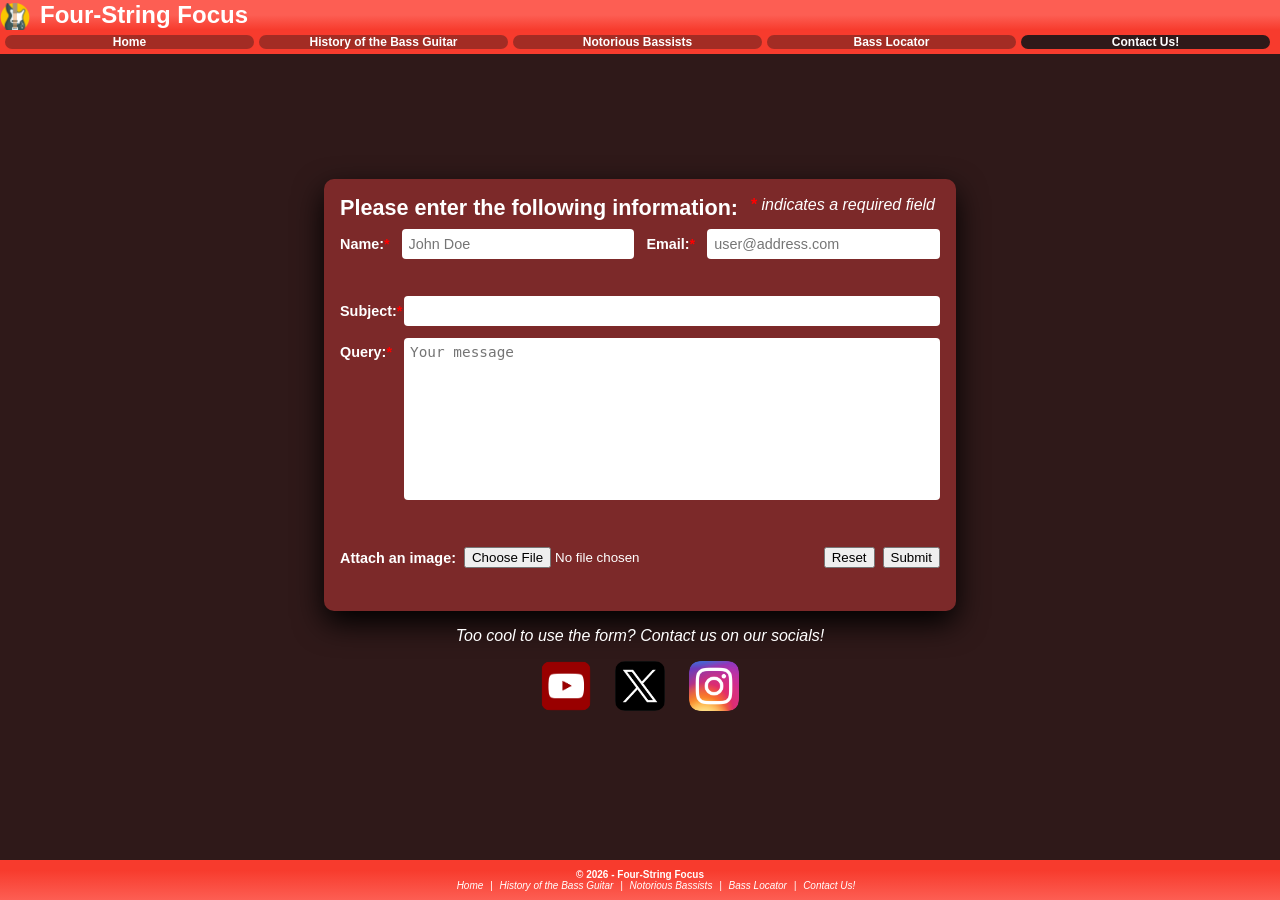
<file: contact.html>
<!DOCTYPE html>
<html lang="en">
    <head>
        <meta charset="UTF-8">
        <meta name="viewport" content="width=device-width, initial-scale=1.0">
        <meta name="description" content="Contact form for Four-String Focus">
        <meta name="keywords" content="Contact, Questions, Information, Queries, Social Media">
        <title>Contact Us</title>
        <link rel="icon" href="images/general/favicon.ico" type="image/gif">
        <link rel="stylesheet" href="styles/global.css">
        <style>
            /* Sets body as a grid container to enable form to be centered on browsers */
            body {
                display: grid
            }
            /* Sets Central Block to hold form information */
            main {
                justify-self: center;
                height: 400px;
                width: 600px;
                min-width: 45%;
                margin-top: 125px;
                box-shadow: 0 12px 30px #000000;
                background-color: #7C2929;
                border-radius: 10px;
                font-size: 0.9em;
                padding: 16px;
                display: flex;
                flex-direction: column;
                transition: all 1s ease;
            }

            /* Allows the asteriks information to be on the same line as heading*/
            main p {
                align-self: flex-end;
                margin: -30px 0 10px 0;
                padding: 5px;
                font-size: 1rem;
            }

            /* Sets form as flex container and allows email label/input on the same line as name label/input */
            form {
                gap: 12px;
                display: flex;
                flex-wrap: wrap;
                align-items: center;
            }

            /* Makes the font of every label bold*/
            label {
                font-weight: bold;
            }
            
            /* Makes asteriks red to signify require field(s) */
            .required {
                font-weight: bold;
                color: #FF0000;
            }

            /* Formats text inputs (name and subject) and email input */
            input[type="text"], input[type="email"] {
                flex: 1;
                padding: 7px;
                font-size: 0.9rem;
                border: none;
                border-radius: 4px;
            }

            /* Spaces subject line from name/email line and makes subject input extend the entire width */
            #subjectLine {
            padding-top: 25px;
            flex-basis: 100%;
            display: flex;
            align-items: center;
            gap: 2px;
            }

            /* Sets block for query with text area extending the entire width */
            #query {
                flex-basis: 100%;
                display: flex;
                align-items: flex-start;
                margin-bottom: 35px;
            }

            /* Centers label text and spaces label from text area */
            #query label {
                padding-top: 6px;
                width: 64px;
            }

            /* Formats the query text area as a large area */
            #query textarea {
                flex: 1;
                height: 150px;
                padding: 6px;
                font-size: 0.9rem;
                border: none;
                border-radius: 4px;
                resize: none;
            }

            /* Puts the file input on the same line as reset/submit buttons */
            #fileButtons {
            display: flex;
            align-items: center;
            gap: 8px;
            width: 100%
            }

            /* Spaces buttons away from file input*/
            #reset {
            margin-left: auto;
            }

            /* Centers social media buttons */
            .socialMedia {
                text-align: center;
                background: none;
            }

            /* Spaces buttons between eachother and remove link underline */
            .socialMedia a {
                text-decoration: none;
                margin: 0 10px;
            }

            /* Round border of buttons */
            .socialMedia a img {
                width: 50px;
                height: 50px;
                border-radius: 10px;
                transition: all 1s ease;
            }

            /* Fixes formatting for screens with width 1280px or below */
            @media (min-resolution: 144dpi) and (max-resolution: 145dpi) {
                main {
                    height: 300px;
                    width: 500px;
                    min-width: 40%;
                    margin-top: 50px;
                    font-size: 0.6rem;
                }

                main p {
                    font-size: 0.6rem;
                }

                input[type="text"], input[type="email"] {
                    font-size: 0.6rem;
                }

                #subjectLine {
                    padding-top: 15px;
                }

                #query label {
                    width: 44px;
                }

                #query textarea {
                    height: 100px;
                    font-size: 0.6rem;
                }

                .socialMedia a img {
                    width: 40px;
                    height: 40px;
                }
            }
        </style>
    </head>

    <body>
        <header>
            <img src="images/general/logo.jpg" alt="logo">
            <h1>Four-String Focus</h1>
        </header>

        <nav id="mainNavigation">
            <ul>
                <li><a href="index.html">Home</a></li>
                <li><a href="history.html">History of the Bass Guitar</a></li>
                <li><a href="bassists.html">Notorious Bassists</a></li>
                <li><a href="locator.html">Bass Locator</a></li>
                <li id="active"><a href="contact.html">Contact Us!</a></li>
            </ul>
        </nav>

        <main>
            <h2 style="margin: 0;">Please enter the following information:</h2>
            <p><span class="required">*</span> <em>indicates a required field</em></p>

            <form action="http://foo.com" method="get">
                <label for="name">Name:<span class="required">*</span></label>
                <input type="text" id="name" name="name" required placeholder="John Doe">

                <label for="email">Email:<span class="required">*</span></label>
                <input type="email" id="email" name="email" required placeholder="user@address.com">
                
                <span id="subjectLine">
                    <label for="subject">Subject:<span class="required">*</span></label>
                    <input type="text" id="subject" name="subject" required>
                </span>

                <span id="query">
                    <label for="message">Query:<span class="required">*</span></label>
                    <textarea id="message" name="message" required placeholder="Your message"></textarea>
                </span>

                <span id="fileButtons">
                    <label for="file">Attach an image:</label>
                    <input type="file" id="file" accept="image/jpeg, image/gif">

                    <input type="reset" id="reset" value="Reset">

                    <input type="submit" id="button" value="Submit">
                </span>
            </form>
        </main>

        <p style="justify-self: center;"> <i>Too cool to use the form? Contact us on our socials!</i> </p>

        <nav class="socialMedia">
            <a href="https://youtube.com/404">
                <img src="images/icons/youtube.png" alt="youtube">
            </a>

            <a href="https://x.com/404">
                <img src="images/icons/twitter.png" alt="twitter">
            </a>

            <a href="https://instagram.com/404">
                <img src="images/icons/instagram.png" alt="instagram">
            </a>
        </nav>

        <footer>
            <p> &copy; 2026 - Four-String Focus </p>

            <nav>
                <ul>
                    <li><a href="index.html">Home</a></li>
                    <li><a href="history.html">History of the Bass Guitar</a></li>
                    <li><a href="bassists.html">Notorious Bassists</a></li>
                    <li><a href="locator.html">Bass Locator</a></li>
                    <li><a href="contact.html">Contact Us!</a></li>
                </ul>
            </nav>
        </footer>
    </body>
</html>
</file>
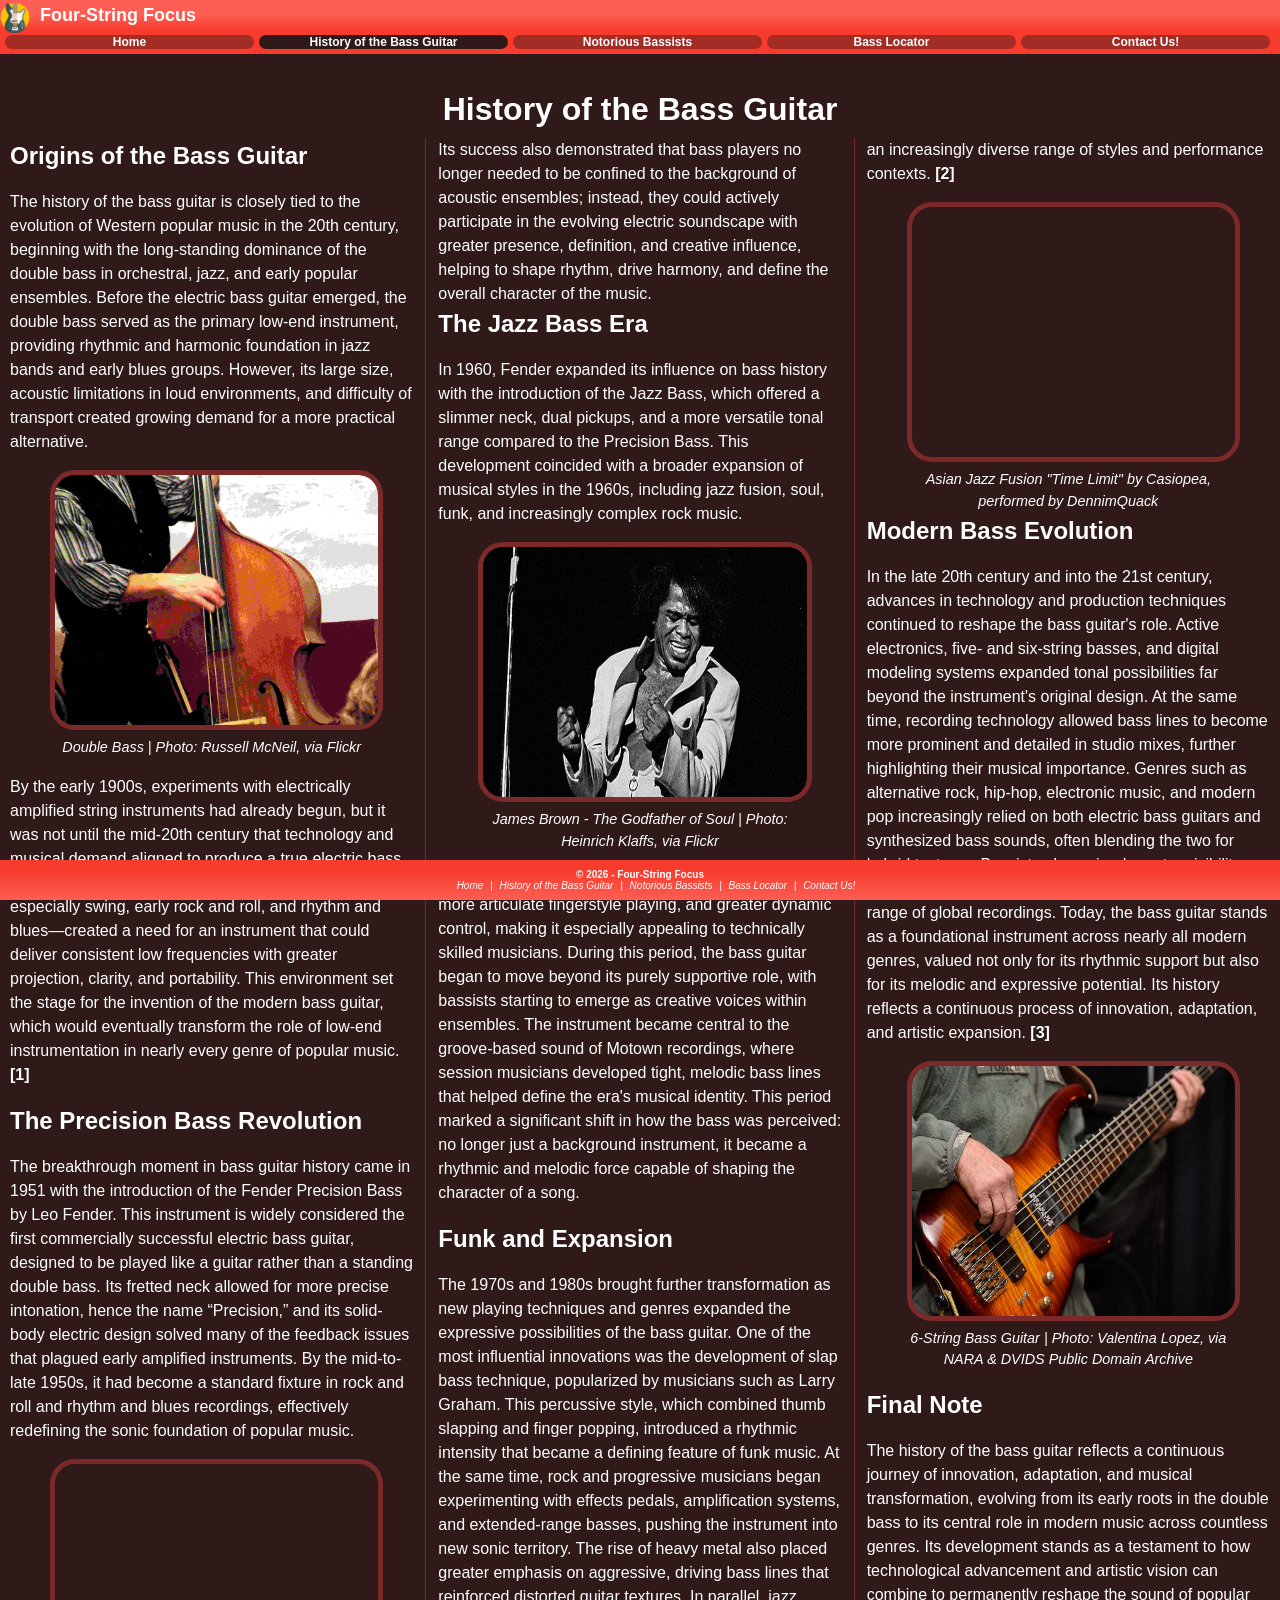
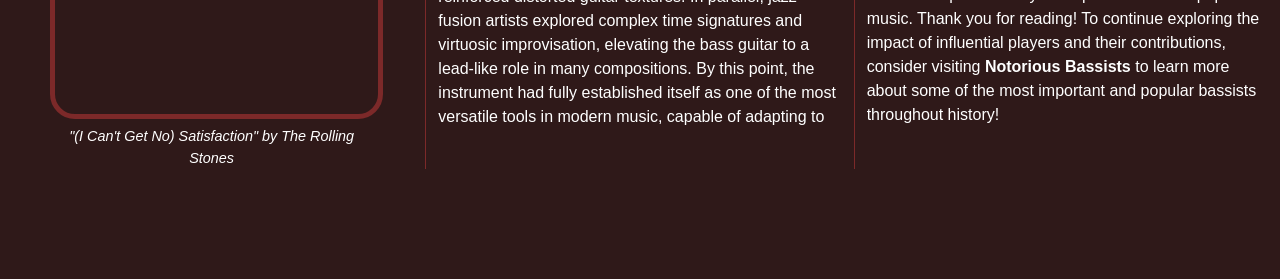
<file: history.html>
<!DOCTYPE html>
<html lang="en">
    <head>
        <meta charset="UTF-8">
        <meta name="viewport" content="width=device-width, initial-scale=1.0">
        <meta name="description" content="Brief history of bass guitar in newspaper-styled format">
        <meta name="keywords" content="History, Bass Guitar, Bassists, Soul, Jazz">
        <title>History of the Bass Guitar</title>
        <link rel="icon" href="images/general/favicon.ico" type="image/gif">
        <link rel="stylesheet" href="styles/global.css">
        <style>   

            /* Sets the layout as newspaper columns */
            main {
                column-count: 3;
                column-gap: 25px;
                column-rule: 1px solid #7C2929;
                margin-bottom: 100px;
                padding: 10px;
                line-height: 1.50;
            }

            /* Spans h1 "main title" across all columns */
            h1 {
                column-span: all;
                text-align: center;
                margin-bottom: 5px;
            }

            /* Prevents h2 "title" in main from sitting alone at bottom of column  */
            main h2 {
                margin: 0;
                break-after: avoid;
                break-inside: avoid;
            }

            /* Prevents caption from overflowing without content */
            figure {
                break-inside: avoid;

            }

            /* Formats width and height of images/videos and adds a border */
            figure img, iframe {
                width: 100%;
                height: 250px;
                border-radius: 25px;
                border: 5px solid #7C2929;
            }

            /* Sets figcaption as 100% of column width, with centered text and overflow with image/video */
            figcaption {
                width: 100%; 
                text-align: center;
                font-size: 0.9rem;
            }

            /* Sets formatting of image/video captions */
            figcaption a {
                color: #FFF;
                text-decoration: none;
                font-weight: normal;
                font-style: italic;
            }

            /* Formatting for hyperlink to references */
            article p a {
                color: #FFF;
                text-decoration: none;
                font-weight: bold;
            }
        </style>
    </head>

    <body>
        <header>
            <img src="images/general/logo.jpg" alt="logo">
            <h2> Four-String Focus </h2>
        </header>

        <nav id="mainNavigation">
            <ul>
                <li> <a href="index.html">Home</a> </li>
                <li id="active"> <a href="history.html">History of the Bass Guitar</a> </li>
                <li> <a href="bassists.html">Notorious Bassists</a> </li>
                <li> <a href="locator.html">Bass Locator</a> </li>
                <li> <a href="contact.html">Contact Us!</a> </li>
            </ul>
        </nav>

    <main>    
        <h1>History of the Bass Guitar</h1>

        <article>
            <h2>Origins of the Bass Guitar</h2>
            <p>
                The history of the bass guitar is closely tied to the evolution of Western popular music in the 20th century, beginning with the long-standing dominance of the double bass in orchestral, jazz, and early popular ensembles.
                Before the electric bass guitar emerged, the double bass served as the primary low-end instrument, providing rhythmic and harmonic foundation in jazz bands and early blues groups.
                However, its large size, acoustic limitations in loud environments, and difficulty of transport created growing demand for a more practical alternative.
            </p>

            <figure>
                <img src="images/general/doublebass.jpg" alt="Double Bass">
                <figcaption> <a href="https://www.flickr.com/photos/russellmcneil/8349164076">Double Bass | Photo: Russell McNeil, via Flickr</a> </figcaption>
            </figure>

            <p>
                By the early 1900s, experiments with electrically amplified string instruments had already begun, but it was not until the mid-20th century that technology and musical demand aligned to produce a true electric bass instrument.
                The rise of louder popular music styles—especially swing, early rock and roll, and rhythm and blues—created a need for an instrument that could deliver consistent low frequencies with greater projection, clarity, and portability.
                This environment set the stage for the invention of the modern bass guitar, which would eventually transform the role of low-end instrumentation in nearly every genre of popular music.
                <a href="https://www.openculture.com/2021/05/the-worlds-first-bass-guitar-1936.html">[1]</a>
            </p>
        </article>

        <article>
            <h2>The Precision Bass Revolution</h2>
            <p>
                The breakthrough moment in bass guitar history came in 1951 with the introduction of the Fender Precision Bass by Leo Fender.
                This instrument is widely considered the first commercially successful electric bass guitar, designed to be played like a guitar rather than a standing double bass.
                Its fretted neck allowed for more precise intonation, hence the name “Precision,” and its solid-body electric design solved many of the feedback issues that plagued early amplified instruments.
                By the mid-to-late 1950s, it had become a standard fixture in rock and roll and rhythm and blues recordings, effectively redefining the sonic foundation of popular music.
            </p>

            <figure>
                <iframe src="https://archive.org/embed/THE_ROLLING_STONES_I_Cant_Get_No_Satisfaction_1969_Man_Square_Gar" allowfullscreen=""></iframe>
                <figcaption> <a href="https://archive.org/details/THE_ROLLING_STONES_I_Cant_Get_No_Satisfaction_1969_Man_Square_Gar">"(I Can't Get No) Satisfaction" by The Rolling Stones</a> </figcaption>
            </figure>

            <p>
                Its success also demonstrated that bass players no longer needed to be confined to the background of acoustic ensembles; instead, they could actively participate in the evolving electric soundscape with greater presence, definition, and creative influence, helping to shape rhythm, drive harmony, and define the overall character of the music.
            </p>
        </article>

        <article>
            <h2>The Jazz Bass Era</h2>
            <p>
                In 1960, Fender expanded its influence on bass history with the introduction of the Jazz Bass, which offered a slimmer neck, dual pickups, and a more versatile tonal range compared to the Precision Bass.
                This development coincided with a broader expansion of musical styles in the 1960s, including jazz fusion, soul, funk, and increasingly complex rock music.
            </p>

            <figure>
                <img src="images/general/jamesbrown.jpg" alt="James Brown">
                <figcaption> <a href="https://www.flickr.com/photos/heiner1947/4430588088/in/set-72157623613839496/">James Brown - The Godfather of Soul | Photo: Heinrich Klaffs, via Flickr</a> </figcaption>
            </figure>

            <p>
                The Jazz Bass allowed players to explore brighter tones, more articulate fingerstyle playing, and greater dynamic control, making it especially appealing to technically skilled musicians.
                During this period, the bass guitar began to move beyond its purely supportive role, with bassists starting to emerge as creative voices within ensembles.
                The instrument became central to the groove-based sound of Motown recordings, where session musicians developed tight, melodic bass lines that helped define the era's musical identity.
                This period marked a significant shift in how the bass was perceived: no longer just a background instrument, it became a rhythmic and melodic force capable of shaping the character of a song.
            </p>
        </article>

        <article>
            <h2>Funk and Expansion</h2>
            <p>
                The 1970s and 1980s brought further transformation as new playing techniques and genres expanded the expressive possibilities of the bass guitar.
                One of the most influential innovations was the development of slap bass technique, popularized by musicians such as Larry Graham.
                This percussive style, which combined thumb slapping and finger popping, introduced a rhythmic intensity that became a defining feature of funk music.
                At the same time, rock and progressive musicians began experimenting with effects pedals, amplification systems, and extended-range basses, pushing the instrument into new sonic territory.
                The rise of heavy metal also placed greater emphasis on aggressive, driving bass lines that reinforced distorted guitar textures. In parallel, jazz fusion artists explored complex time signatures and virtuosic improvisation, elevating the bass guitar to a lead-like role in many compositions.
                By this point, the instrument had fully established itself as one of the most versatile tools in modern music, capable of adapting to an increasingly diverse range of styles and performance contexts.
                <a href="https://www.thomann.de/ie/onlineexpert_topic_bass_guitars.html">[2]</a>
            </p>

            <figure>
                <iframe src="https://www.youtube.com/embed/enBedqy4XR4?si=nAZhU0iTUzR-wcD2" title="YouTube video player" allow="accelerometer; autoplay; clipboard-write; encrypted-media; gyroscope; picture-in-picture; web-share" referrerpolicy="strict-origin-when-cross-origin" allowfullscreen></iframe>
                <figcaption> <a href="https://www.youtube.com/watch?v=enBedqy4XR4&list=RDenBedqy4XR4&start_radio=1">Asian Jazz Fusion "Time Limit" by Casiopea, performed by DennimQuack</a> </figcaption>
            </figure>
        </article>

        <article>
            <h2>Modern Bass Evolution</h2>
            <p>
                In the late 20th century and into the 21st century, advances in technology and production techniques continued to reshape the bass guitar's role.
                Active electronics, five- and six-string basses, and digital modeling systems expanded tonal possibilities far beyond the instrument's original design.
                At the same time, recording technology allowed bass lines to become more prominent and detailed in studio mixes, further highlighting their musical importance.
                Genres such as alternative rock, hip-hop, electronic music, and modern pop increasingly relied on both electric bass guitars and synthesized bass sounds, often blending the two for hybrid textures.
                Bassists also gained greater visibility as solo artists and session musicians, contributing to a wide range of global recordings.
                Today, the bass guitar stands as a foundational instrument across nearly all modern genres, valued not only for its rhythmic support but also for its melodic and expressive potential.
                Its history reflects a continuous process of innovation, adaptation, and artistic expansion.
                <a href="https://www.guitargenix.com/bass-guitar-history-and-timeline/">[3]</a>
            </p>

            <figure>
                <img src="images/general/6stringbass.jpg" alt="6-String Bass Guitar">
                <figcaption> <a href="https://nara.getarchive.net/media/master-sgt-david-foster-us-air-force-band-max-impact-3223c4">6-String Bass Guitar | Photo: Valentina Lopez, via NARA & DVIDS Public Domain Archive</a> </figcaption>
            </figure>
        </article>

        <article>
            <h2>Final Note</h2>
            <p>
                The history of the bass guitar reflects a continuous journey of innovation, adaptation, and musical transformation, evolving from its early roots in the double bass to its central role in modern music across countless genres.
                Its development stands as a testament to how technological advancement and artistic vision can combine to permanently reshape the sound of popular music.
                Thank you for reading!
                To continue exploring the impact of influential players and their contributions, consider visiting <a href="bassists.html" style="color: #FFF; font-weight: bold; text-decoration: none;">Notorious Bassists</a> to learn more about some of the most important and popular bassists throughout history!
            </p>
        </article>
    </main>

        <footer>
            <p> &copy; 2026 - Four-String Focus </p>

            <nav>
                <ul>
                    <li><a href="index.html">Home</a></li>
                    <li><a href="history.html">History of the Bass Guitar</a></li>
                    <li><a href="bassists.html">Notorious Bassists</a></li>
                    <li><a href="locator.html">Bass Locator</a></li>
                    <li><a href="contact.html">Contact Us!</a></li>
                </ul>
            </nav>
        </footer>
    </body>
</html>
</file>
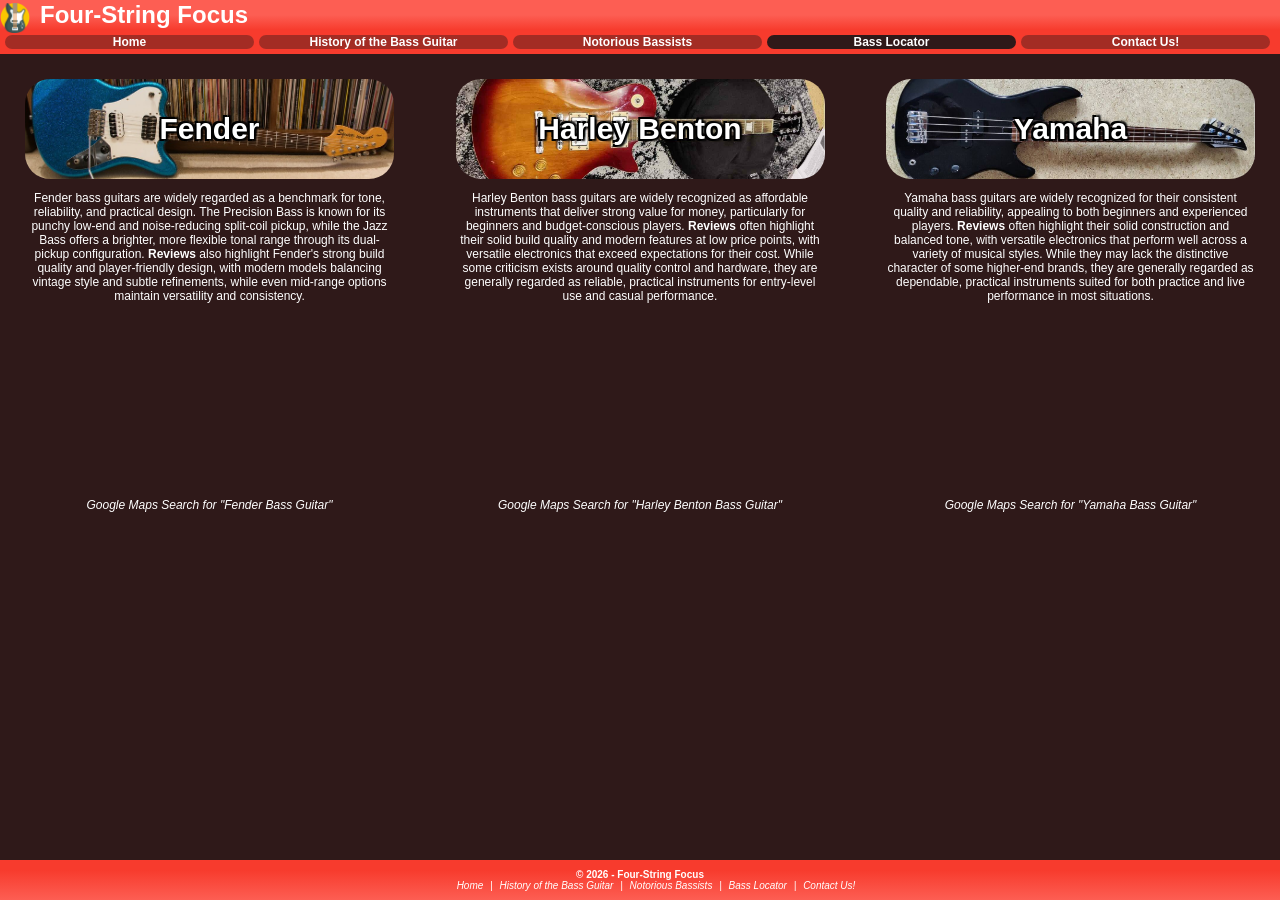
<file: locator.html>
<!DOCTYPE html>
<html lang="en">
    <head>
        <meta charset="UTF-8">
        <meta name="viewport" content="width=device-width, initial-scale=1.0">
        <meta name="description" content="Information about known Bass Guitar Comapnies">
        <meta name="keywords" content="Fender, Harley Benton, Yamaha, Bass Guitars, Buy Bass Guitar">
        <title>Bass Locator</title>
        <link rel="icon" href="images/general/favicon.ico" type="image/gif">
        <link rel="stylesheet" href="styles/global.css">
        <style>
            /* Sets main as flex container - Row, with each child spaced with leftover space*/
            main {
                padding: 25px;
                display: flex;
                justify-content: space-between;
                transition: all 1s ease;
            }

            /* Sets each section as 30% of main width */
            section {
                width: 30%;
                text-align: center;
            }

            /* Formats font styling of section header(s) */
            section a {
                text-decoration: none;
                color: #FFF;
            }

            /* Sets the header of each section with a non-repeating background image, 100% of the section width, and gives the text a "shadow" to give an outline */
            section a header {
                border-radius: 25px;
                background-size: contain; 
                background-repeat: no-repeat;
                background-position: center;
                width: 100%; 
                height: 100px; 
                justify-content: center;
                background-size: 100%;
                text-shadow: -2px -2px 0 #000, 2px -2px 2px #000, -2px 2px 0 #000, 2px 2px 2px #000;
                font-size: 1.25rem;
            }

            /* Sets sizing of text inside of section */
            section p {
                font-size: 1.2rem;
            }
        
            /* Sets sizing of Google Maps embeds */
            iframe {
                width: 85%;
                height: 375px;
                margin: 0;
            }

            /* Formats Google Maps caption(s) */
            figcaption {
                width: 100%;
                font-size: 1rem;
                font-style: italic;
            }

            /* Formatting for hyperlink to references */
            section p a {
                font-weight: bold;
            }

            /* Fixes formatting for screens with width 1280px or below */
            @media (max-width: 1280px) {
                section p {
                    font-size: clamp(0.5rem, 2vw, 0.75rem);
                }

                iframe {
                    width: 75%;
                    height: 175px;
                }

                figcaption {
                    font-size: 0.75rem;
                }
            }

        </style>
    </head>

    <body>
        <header>
            <img src="images/general/logo.jpg" alt="logo">
            <h1>Four-String Focus</h1>
        </header>

        <nav id="mainNavigation">
            <ul>
                <li><a href="index.html">Home</a></li>
                <li><a href="history.html">History of the Bass Guitar</a></li>
                <li><a href="bassists.html">Notorious Bassists</a></li>
                <li id="active"><a href="locator.html">Bass Locator</a></li>
                <li><a href="contact.html">Contact Us!</a></li>
            </ul>
        </nav>

        <main>
            <section>
                <a href="https://www.flickr.com/photos/myxi2/11665112113/in/photostream/">
                    <header style="background-image: url(images/general/fender.jpg);">
                        <h2>Fender</h2>
                    </header>
                </a>

                <p>Fender bass guitars are widely regarded as a benchmark for tone, reliability, and practical design. The Precision Bass is known for its punchy low-end and noise-reducing split-coil pickup, while the Jazz Bass offers a brighter, more flexible tonal range through its dual-pickup configuration. 
                    <a href="https://www.guitarworld.com/features/fender-jazz-bass-vs-fender-precision-bass">Reviews</a> 
                    also highlight Fender's strong build quality and player-friendly design, with modern models balancing vintage style and subtle refinements, while even mid-range options maintain versatility and consistency.</p>

                <figure>
                    <iframe src="https://www.google.com/maps/embed?pb=!1m16!1m12!1m3!1d9543702.89672062!2d-9.28527218556968!3d54.26847864661292!2m3!1f0!2f0!3f0!3m2!1i1024!2i768!4f13.1!2m1!1sFender%20Bass%20Guitar!5e0!3m2!1sen!2sie!4v1776069365220!5m2!1sen!2sie" style="border:0;" allowfullscreen="" loading="lazy" referrerpolicy="no-referrer-when-downgrade"></iframe>
                    <figcaption>Google Maps Search for "Fender Bass Guitar"</figcaption>
                </figure>
            </section>

            <section>
                <a href="https://commons.wikimedia.org/wiki/File:Harley_Benton_SC_Sunburst.jpg">
                    <header style="background-image: url(images/general/harleybenton.jpg);">
                        <h2>Harley Benton</h2>
                    </header>
                </a>

                <p> Harley Benton bass guitars are widely recognized as affordable instruments that deliver strong value for money, particularly for beginners and budget-conscious players. 
                    <a href="https://www.thomann.de/ie/harley_benton_hbp120bk_ebass.htm#bewertung">Reviews</a>
                    often highlight their solid build quality and modern features at low price points, with versatile electronics that exceed expectations for their cost. While some criticism exists around quality control and hardware, they are generally regarded as reliable, practical instruments for entry-level use and casual performance. </p>

                <figure>        
                    <iframe src="https://www.google.com/maps/embed?pb=!1m16!1m12!1m3!1d4439679.533585799!2d-9.220597538237762!3d53.664513918238534!2m3!1f0!2f0!3f0!3m2!1i1024!2i768!4f13.1!2m1!1sHarley%20Benton%20Bass%20Guitar!5e0!3m2!1sen!2sie!4v1776070528568!5m2!1sen!2sie" style="border:0;" allowfullscreen="" loading="lazy" referrerpolicy="no-referrer-when-downgrade"></iframe>
                    <figcaption>Google Maps Search for "Harley Benton Bass Guitar"</figcaption>
                </figure>
            </section>
        
            <section>
                <a href="https://commons.wikimedia.org/wiki/File:Yamaha_bass_guitar_RBX_200.jpg">
                    <header style="background-image: url(images/general/yamaha.jpg);">
                        <h2>Yamaha</h2>
                    </header>
                </a>

                <p> Yamaha bass guitars are widely recognized for their consistent quality and reliability, appealing to both beginners and experienced players.
                    <a href="https://www.musicradar.com/reviews/yamaha-trbx305mgr">Reviews</a>
                    often highlight their solid construction and balanced tone, with versatile electronics that perform well across a variety of musical styles. While they may lack the distinctive character of some higher-end brands, they are generally regarded as dependable, practical instruments suited for both practice and live performance in most situations. </p>

                <figure>
                    <iframe src="https://www.google.com/maps/embed?pb=!1m16!1m12!1m3!1d4862596.024666989!2d-9.221486262364678!3d53.48071084982929!2m3!1f0!2f0!3f0!3m2!1i1024!2i768!4f13.1!2m1!1sYamaha%20Bass%20Guitar!5e0!3m2!1sen!2sie!4v1776070574295!5m2!1sen!2sie" style="border:0;" allowfullscreen="" loading="lazy" referrerpolicy="no-referrer-when-downgrade"></iframe>
                    <figcaption>Google Maps Search for "Yamaha Bass Guitar"</figcaption>
                </figure>
            </section>
        </main>

        <footer>
            <p> &copy; 2026 - Four-String Focus </p>

            <nav>
                <ul>
                    <li><a href="index.html">Home</a></li>
                    <li><a href="history.html">History of the Bass Guitar</a></li>
                    <li><a href="bassists.html">Notorious Bassists</a></li>
                    <li><a href="locator.html">Bass Locator</a></li>
                    <li><a href="contact.html">Contact Us!</a></li>
                </ul>
            </nav>
        </footer>
    </body>
</html>
</file>
<file: styles/global.css>
/* Default for font family, colour and background colour */
body {
    margin: 0;
    background-color: #2F1919;
    font-family: 'Segoe UI', Tahoma, Geneva, Verdana, sans-serif;
    color: white;
}

/* Sets header as flex container - Row, with a gradient background */
header {
    height: 50px;
    background: linear-gradient(#FD5E53 50%, #F73B2D);
    display: flex;
    align-items: center;
    transition: all 0.3s ease;
}

/* Sets sizing of logo, with outer spacing */
header img {
    height: 40px; 
    width: 40px;
    margin: 5px 15px 0 0;
    transition: all 0.3s ease;
}

/* Sets background of entire navigation, with inner spacing */
#mainNavigation {
    background-color: #F73B2D;
    padding: 5px;
}

/* Sets ul as flex container - Row, with each child spaced evenly between entire width */
#mainNavigation ul {
    display: flex;
    justify-content: space-between;
    padding: 0;
    margin: 0;
}

/* Sets navigation button format, with width based on button with longest text */
#mainNavigation ul li {
    flex: 1;
    margin-right: 5px;
    box-sizing: border-box;
    text-align: center;
    background-color: #2F19196B;
    transition: background-color 0.25s ease-in;
    border-radius: 25px;
    padding: 0;
    list-style: none;
}

/* Sets button text to become smaller when window shrinks, with text staying on one line regardless of window size */
#mainNavigation ul li a {
    padding: 0 5px;
    display: block;
    white-space: nowrap;
    font-weight: bold;
    color: white;
    text-decoration: none; 
}

/* Darkens the navigation link when hovered on */
#mainNavigation ul li:hover {
    background-color: #2F1919;
}

/* Sets background of active navigation button and disable redirection */
#mainNavigation #active {
    background-color: #2F1919;
    pointer-events: none;
    cursor: default;  
}

/* Sets footer as flex container - Column, with each child being centered  */
footer {
    clear: both;
    display: flex;
    flex-direction: column;
    height: 60px;
    width: 100%;
    margin: 0;
    bottom: 0;
    position: fixed;
    justify-content: center;
    align-items: center;
    background: linear-gradient(#F73B2D 25%, #FD5E53);
    transition: all 1s ease;
}

/* Sets text styling for copywrite and credits */
footer p, footer a {
    color: white;
    font-weight: bold;
    text-decoration: none;
    margin: 0;
}

/* Formats font styling */
footer nav {
    font-style: italic;
    text-align: center;
    background: none;
}

/* Prevents navigation from pushing out copywrite and credit */
footer nav ul {
    margin: 0;
}

/* Keeps all navigation buttons on one line */
footer nav ul li {
    display: inline;
}
/* Places a seperator ( | ) after each navigation button */
footer nav ul li:after {
    content: " |";
    margin: 0 4px;
}

/* Prevents last navigation button from having a seperator ( | ) after itself */
footer nav ul li:last-child:after {
    content: "";
}

/* Font formatting for footer navigation*/
footer nav ul li a {
    color: white;
    text-decoration: none;
    font-weight: normal;
}

/* Underlines link in footer navigation when hovered over */
footer nav ul li a:hover {
    text-decoration: underline;
}

/* Sets text styling of navigation links*/
footer nav a {
    color: white;
    text-decoration: none;
    font-weight: normal;
}

/* Underlines the navigation link when hovered on */
footer nav a:hover {
    text-decoration: underline;
}

/* Fixes formatting for screens with width 1280px or below */
@media (max-width: 1280px){
    header {
        height: 30px;
        font-size: 0.75rem;
    }

    #mainNavigation ul li a {
        font-size: clamp(0.375rem, 2vw, 0.75rem);
    }

    header img {
        height: 30px; 
        width: 30px;
        margin: 5px 10px 0 0;
    }

    footer {
        height: 40px;
        font-size: clamp(0.125rem, 2vw, 0.625rem);
    }
}
</file>
